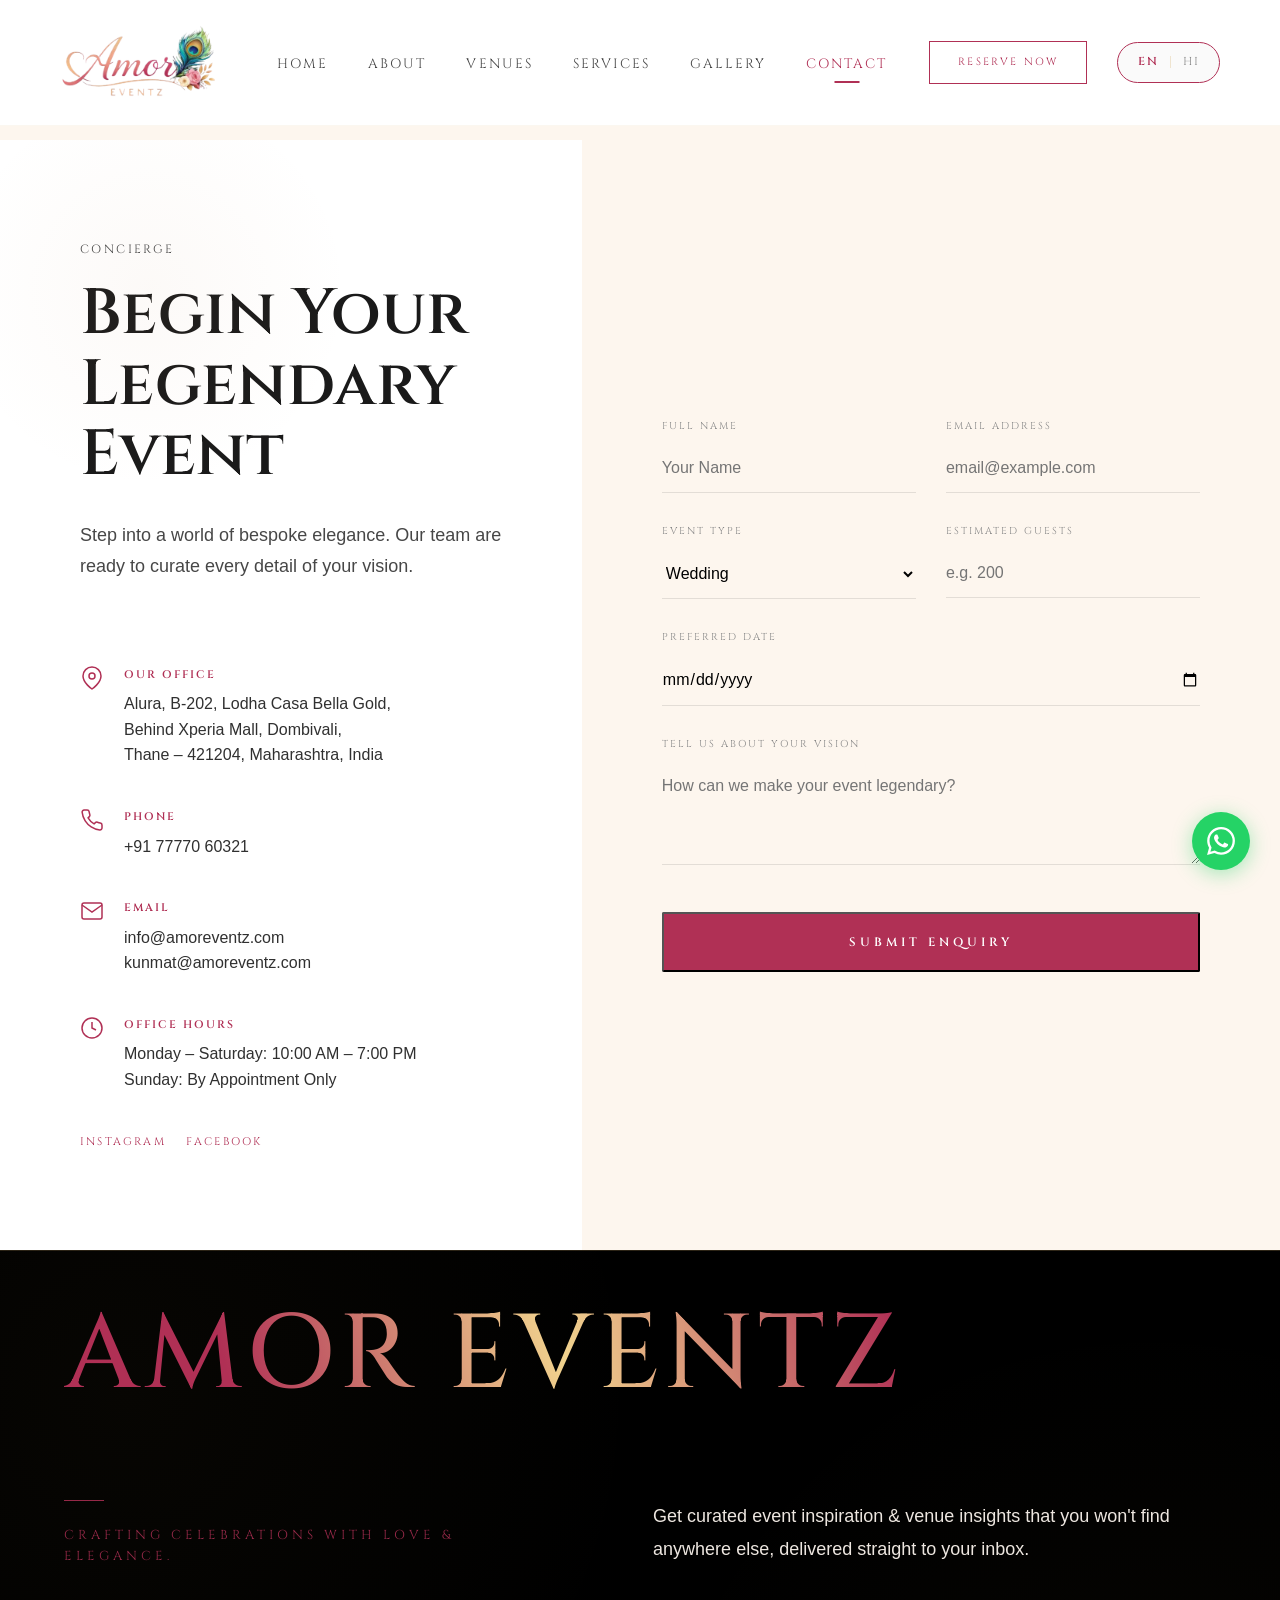
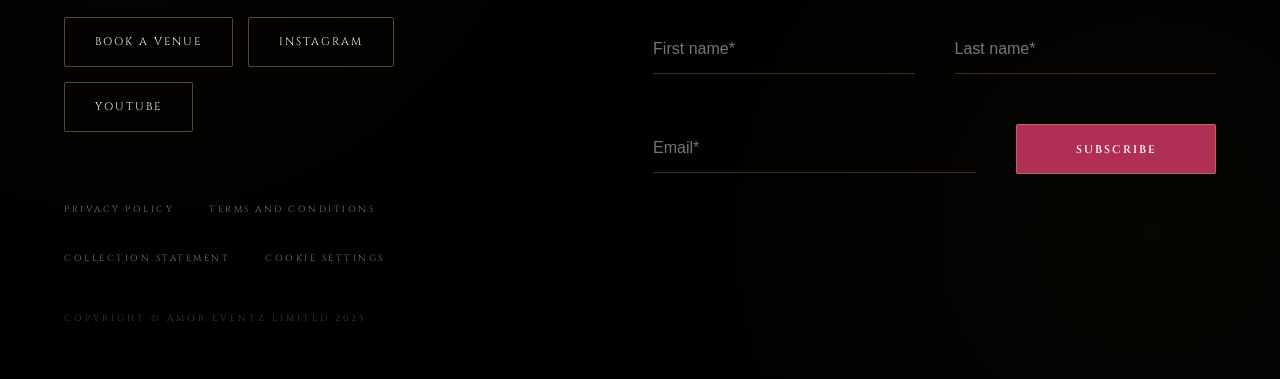
<file: contact.html>
<!DOCTYPE html>
<html lang="en">

<head>
    <link rel="icon" type="image/png" href="assets/logo.png">
    <meta charset="UTF-8">
    <meta name="viewport" content="width=device-width, initial-scale=1.0">
    <title>Enquire Now | Amor Eventz Concierge</title>

    <!-- Fonts Overhaul -->
    <link href="https://fonts.googleapis.com/css2?family=Cinzel:wght@400;500;600;700&display=swap" rel="stylesheet">

    <meta name="description"
        content="Contact Amor Eventz for your next grand celebration. Our concierge team is ready to assist you with venue bookings and bespoke event curation.">
    <link rel="stylesheet" href="styles.css">

</head>

<body>

    <!-- NAVBAR -->
    <nav class="navbar scrolled">
        <div class="nav-container">
            <div class="logo">
                <a href="/"><img src="assets/logo.png" alt="Amor Eventz"
                        style="height: 75px; width: auto;"></a>
            </div>
            <div class="nav-right-group">
                <div class="nav-actions">
                    <a href="contact" class="nav-btn" data-i18n="nav-reserve">RESERVE NOW</a>
                </div>
                <div class="lang-switcher">
                    <span class="lang-btn active" data-lang="en">EN</span>
                    <span class="lang-divider"></span>
                    <span class="lang-btn" data-lang="hi">HI</span>
                </div>
                <div class="menu-toggle" id="mobile-menu">
                    <span class="bar"></span>
                    <span class="bar"></span>
                    <span class="bar"></span>
                </div>
            </div>
            <div class="nav-menu">
                <ul class="nav-links">
                    <li><a href="/" data-i18n="nav-home">HOME</a></li>
                    <li><a href="about" data-i18n="nav-about">ABOUT</a></li>
                    <li><a href="venues" data-i18n="nav-venues">VENUES</a></li>
                    <li><a href="services" data-i18n="nav-services">SERVICES</a></li>
                    <li><a href="gallery" data-i18n="nav-gallery">GALLERY</a></li>
                    <li><a href="contact" class="active" data-i18n="nav-contact">CONTACT</a></li>
                </ul>
            </div>
        </div>
    </nav>

    <!-- CONTACT HERO/LAYOUT -->
    <main class="contact-layout section-light">
        <!-- INFO PANEL -->
        <div class="contact-info-panel">
            <p class="txt-ui txt-gold" style="margin-bottom:20px;" data-i18n="contact-subtitle">CONCIERGE</p>
            <h1 class="txt-hero" style="font-size:64px; line-height:1.1; margin-bottom:30px;" data-i18n="contact-title">
                Begin Your<br>Legendary Event</h1>
            <p class="txt-body" style="font-size:18px; opacity:0.8; line-height:1.7;" data-i18n="contact-desc">Step into
                a world of bespoke
                elegance. Our team are ready to curate every detail of your vision.</p>

            <div class="contact-details">
                <!-- OFFICE -->
                <div class="detail-row">
                    <svg width="24" height="24" viewBox="0 0 24 24" fill="none" stroke="currentColor"
                        stroke-width="1.5">
                        <path d="M21 10c0 7-9 13-9 13s-9-6-9-13a9 9 0 0 1 18 0z"></path>
                        <circle cx="12" cy="10" r="3"></circle>
                    </svg>
                    <div>
                        <h4 data-i18n="contact-addr-h">OUR OFFICE</h4>
                        <p data-i18n="contact-addr-v">Alura, B-202, Lodha Casa Bella Gold,<br>Behind Xperia Mall,
                            Dombivali,<br>Thane – 421204, Maharashtra, India</p>
                    </div>
                </div>
                <!-- PHONE -->
                <div class="detail-row">
                    <svg width="24" height="24" viewBox="0 0 24 24" fill="none" stroke="currentColor"
                        stroke-width="1.5">
                        <path
                            d="M22 16.92v3a2 2 0 0 1-2.18 2 19.79 19.79 0 0 1-8.63-3.07 19.5 19.5 0 0 1-6-6 19.79 19.79 0 0 1-3.07-8.67A2 2 0 0 1 4.11 2h3a2 2 0 0 1 2 1.72 12.84 12.84 0 0 0 .7 2.81 2 2 0 0 1-.45 2.11L8.09 9.91a16 16 0 0 0 6 6l1.27-1.27a2 2 0 0 1 2.11-.45 12.84 12.84 0 0 0 2.81.7A2 2 0 0 1 22 16.92z">
                        </path>
                    </svg>
                    <div>
                        <h4 data-i18n="contact-phone-h">PHONE</h4>
                        <p data-i18n="contact-phone-v">+91 77770 60321</p>
                    </div>
                </div>
                <!-- EMAIL -->
                <div class="detail-row">
                    <svg width="24" height="24" viewBox="0 0 24 24" fill="none" stroke="currentColor"
                        stroke-width="1.5">
                        <path d="M4 4h16c1.1 0 2 .9 2 2v12c0 1.1-.9 2-2 2H4c-1.1 0-2-.9-2-2V6c0-1.1.9-2 2-2z"></path>
                        <polyline points="22,6 12,13 2,6"></polyline>
                    </svg>
                    <div>
                        <h4 data-i18n="contact-email-h">EMAIL</h4>
                        <p data-i18n="contact-email-v">info@amoreventz.com<br>kunmat@amoreventz.com</p>
                    </div>
                </div>
                <!-- OFFICE HOURS -->
                <div class="detail-row">
                    <svg width="24" height="24" viewBox="0 0 24 24" fill="none" stroke="currentColor"
                        stroke-width="1.5">
                        <circle cx="12" cy="12" r="10"></circle>
                        <polyline points="12 6 12 12 16 14"></polyline>
                    </svg>
                    <div>
                        <h4 data-i18n="contact-hours-h">OFFICE HOURS</h4>
                        <p data-i18n="contact-hours-v">Monday – Saturday: 10:00 AM – 7:00 PM<br>Sunday: By Appointment
                            Only</p>
                    </div>
                </div>
            </div>

            <div style="margin-top:auto; display:flex; gap:20px;">
                <a href="https://www.instagram.com/amor.eventz/?utm_source=ig_web_button_share_sheet" target="_blank" class="txt-ui txt-gold"
                    style="font-size:11px;">INSTAGRAM</a>
                <a href="https://facebook.com/amoreventz" target="_blank" class="txt-ui txt-gold"
                    style="font-size:11px;">FACEBOOK</a>
            </div>
        </div>

        <!-- FORM PANEL -->
        <div class="contact-form-panel reveal delay-1">
            <form id="contactForm" action="https://formsubmit.co/kunmat@amoreventz.com" method="POST">
                <input type="hidden" name="_captcha" value="false">
                <input type="hidden" name="_subject" value="New Event Enquiry - Amor Eventz">
                <div class="g-2" style="gap:30px;">
                    <div class="form-group">
                        <label data-i18n="contact-form-name">FULL NAME</label>
                        <input type="text" name="name" placeholder="Your Name" data-i18n-placeholder="contact-ph-name" required>
                    </div>
                    <div class="form-group">
                        <label data-i18n="contact-form-email">EMAIL ADDRESS</label>
                        <input type="email" name="email" placeholder="email@example.com" required>
                    </div>
                </div>

                <div class="g-2" style="gap:30px;">
                    <div class="form-group">
                        <label data-i18n="contact-form-type">EVENT TYPE</label>
                        <select name="event_type">
                            <option data-i18n="contact-op-wedding">Wedding</option>
                            <option data-i18n="contact-op-gala">Corporate Gala</option>
                            <option data-i18n="contact-op-soiree">Private Soiree</option>
                            <option data-i18n="contact-op-other">Other Celebration</option>
                        </select>
                    </div>
                    <div class="form-group">
                        <label data-i18n="contact-form-guests">ESTIMATED GUESTS</label>
                        <input type="number" name="guests" placeholder="e.g. 200">
                    </div>
                </div>

                <div class="form-group">
                    <label data-i18n="contact-form-date">PREFERRED DATE</label>
                    <input type="date" name="date">
                </div>

                <div class="form-group">
                    <label data-i18n="contact-form-vision">TELL US ABOUT YOUR VISION</label>
                    <textarea name="vision" rows="4" placeholder="How can we make your event legendary?"
                        data-i18n-placeholder="contact-ph-vision"></textarea>
                </div>

                <div style="margin-top:40px;">
                    <button type="submit" class="btn btn-primary"
                        style="width:100%; padding:20px; font-size:12px; letter-spacing:4px;"
                        data-i18n="contact-form-submit">SUBMIT ENQUIRY</button>
                </div>
            </form>
        </div>
    </main>

    <!-- NARRATIVE FOOTER -->
    <footer class="protocol-footer">
        <div class="footer-massive-text">
            <span>Amor Eventz</span>
        </div>
        <div class="footer-layout">
            <div class="footer-left-col">
                <p class="footer-tagline" data-i18n="footer-tagline">CRAFTING CELEBRATIONS WITH LOVE & ELEGANCE.</p>
                <div class="footer-pill-links">
                    <a href="contact" class="pill-btn" data-i18n="footer-book">BOOK A VENUE</a>
                    <a href="https://www.instagram.com/amor.eventz/?utm_source=ig_web_button_share_sheet" target="_blank" class="pill-btn"
                        data-i18n="footer-instagram">INSTAGRAM</a>
                    <a href="https://youtube.com/@amoreventz" target="_blank" class="pill-btn"
                        data-i18n="footer-youtube">YOUTUBE</a>
                </div>
                <div class="footer-legal-links">
                    <a href="#" data-i18n="footer-privacy">PRIVACY POLICY</a>
                    <a href="#" data-i18n="footer-terms">TERMS AND CONDITIONS</a>
                    <a href="#" data-i18n="footer-collection">COLLECTION STATEMENT</a>
                    <a href="#" data-i18n="footer-cookies">COOKIE SETTINGS</a>
                </div>
                <p class="footer-copyright" data-i18n="footer-copyright">COPYRIGHT © AMOR EVENTZ LIMITED 2025</p>
            </div>

            <div class="footer-right-col">
                <p class="newsletter-text" data-i18n="footer-news-text">Get curated event inspiration & venue insights
                    that you won't find anywhere
                    else, delivered straight to your inbox.</p>
                <form class="newsletter-form" action="https://formsubmit.co/kunmat@amoreventz.com" method="POST">
                    <input type="hidden" name="_captcha" value="false">
                    <input type="hidden" name="_subject" value="New Newsletter Subscription">
                    <div class="form-row">
                        <div class="form-group-footer">
                            <input type="text" name="first_name" placeholder="First name*" data-i18n-placeholder="footer-first-name"
                                required>
                        </div>
                        <div class="form-group-footer">
                            <input type="text" name="last_name" placeholder="Last name*" data-i18n-placeholder="footer-last-name"
                                required>
                        </div>
                    </div>
                    <div class="form-row form-row-bottom">
                        <div class="form-group-footer email-group">
                            <input type="email" name="email" placeholder="Email*" data-i18n-placeholder="footer-email-field"
                                required>
                        </div>
                        <button type="submit" class="pill-btn submit-btn"
                            data-i18n="footer-subscribe">SUBSCRIBE</button>
                    </div>
                </form>
            </div>
        </div>
    </footer>

    <!-- Floating WhatsApp Button -->
    <a href="https://wa.me/917777060321" target="_blank" class="whatsapp-float" title="Chat with us on WhatsApp">
        <svg xmlns="http://www.w3.org/2000/svg" width="28" height="28" viewBox="0 0 24 24" fill="white">
            <path
                d="M17.472 14.382c-.297-.149-1.758-.867-2.03-.967-.273-.099-.471-.148-.67.15-.197.297-.767.966-.94 1.164-.173.199-.347.223-.644.075-.297-.15-1.255-.463-2.39-1.475-.883-.788-1.48-1.761-1.653-2.059-.173-.297-.018-.458.13-.606.134-.133.298-.347.446-.52.149-.174.198-.298.298-.497.099-.198.05-.371-.025-.52-.075-.149-.669-1.612-.916-2.207-.242-.579-.487-.5-.669-.51-.173-.008-.371-.01-.57-.01-.198 0-.52.074-.792.372-.272.297-1.04 1.016-1.04 2.479 0 1.462 1.065 2.875 1.213 3.074.149.198 2.096 3.2 5.077 4.487.709.306 1.262.489 1.694.625.712.227 1.36.195 1.871.118.571-.085 1.758-.719 2.006-1.413.248-.694.248-1.289.173-1.413-.074-.124-.272-.198-.57-.347m-5.421 7.403h-.004a9.87 9.87 0 01-5.031-1.378l-.361-.214-3.741.982.998-3.648-.235-.374a9.86 9.86 0 01-1.51-5.26c.001-5.45 4.436-9.884 9.888-9.884 2.64 0 5.122 1.03 6.988 2.898a9.825 9.825 0 012.893 6.994c-.003 5.45-4.437 9.884-9.885 9.884m8.413-18.297A11.815 11.815 0 0012.05 0C5.495 0 .16 5.335.157 11.892c0 2.096.547 4.142 1.588 5.945L.057 24l6.305-1.654a11.882 11.882 0 005.683 1.448h.005c6.554 0 11.89-5.335 11.893-11.893a11.821 11.821 0 00-3.48-8.413z" />
        </svg>
    </a>

    <script src="translations.js"></script>
    <script src="script.js"></script>
</body>

</html>
</file>
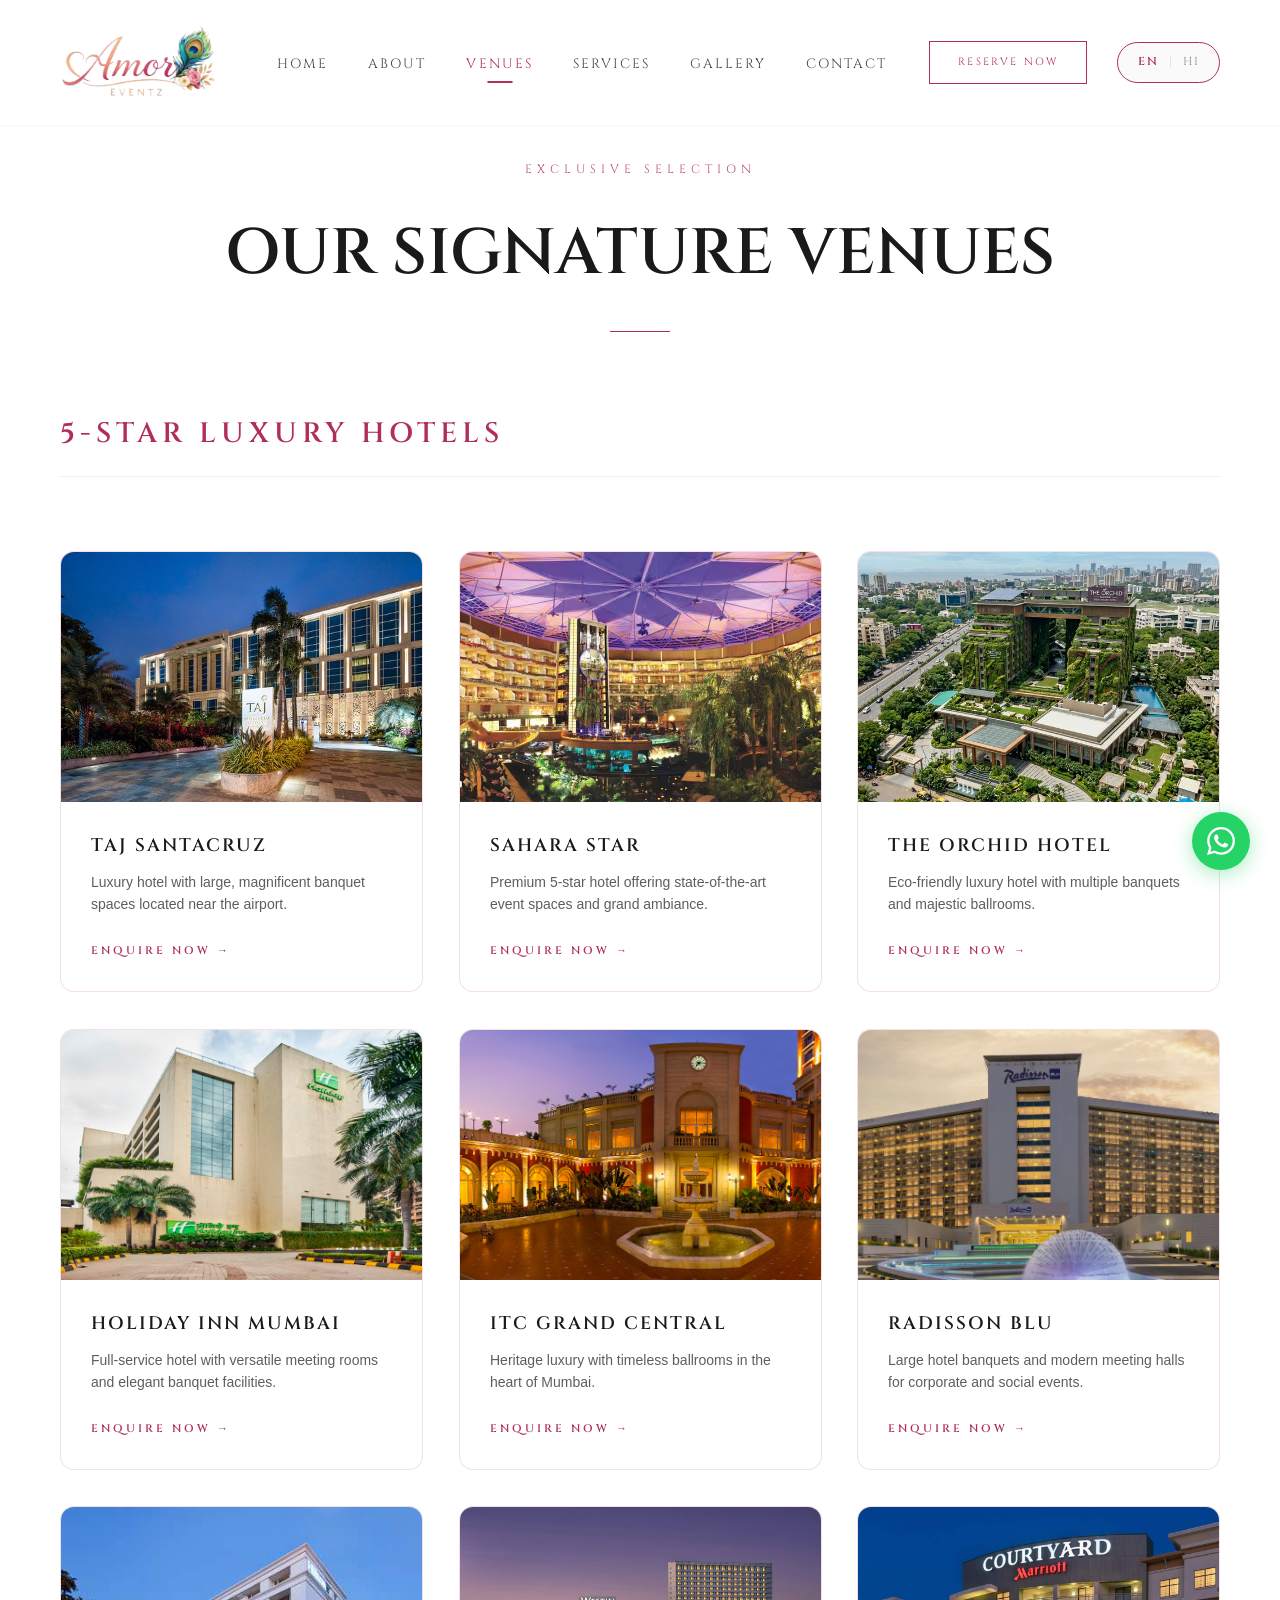
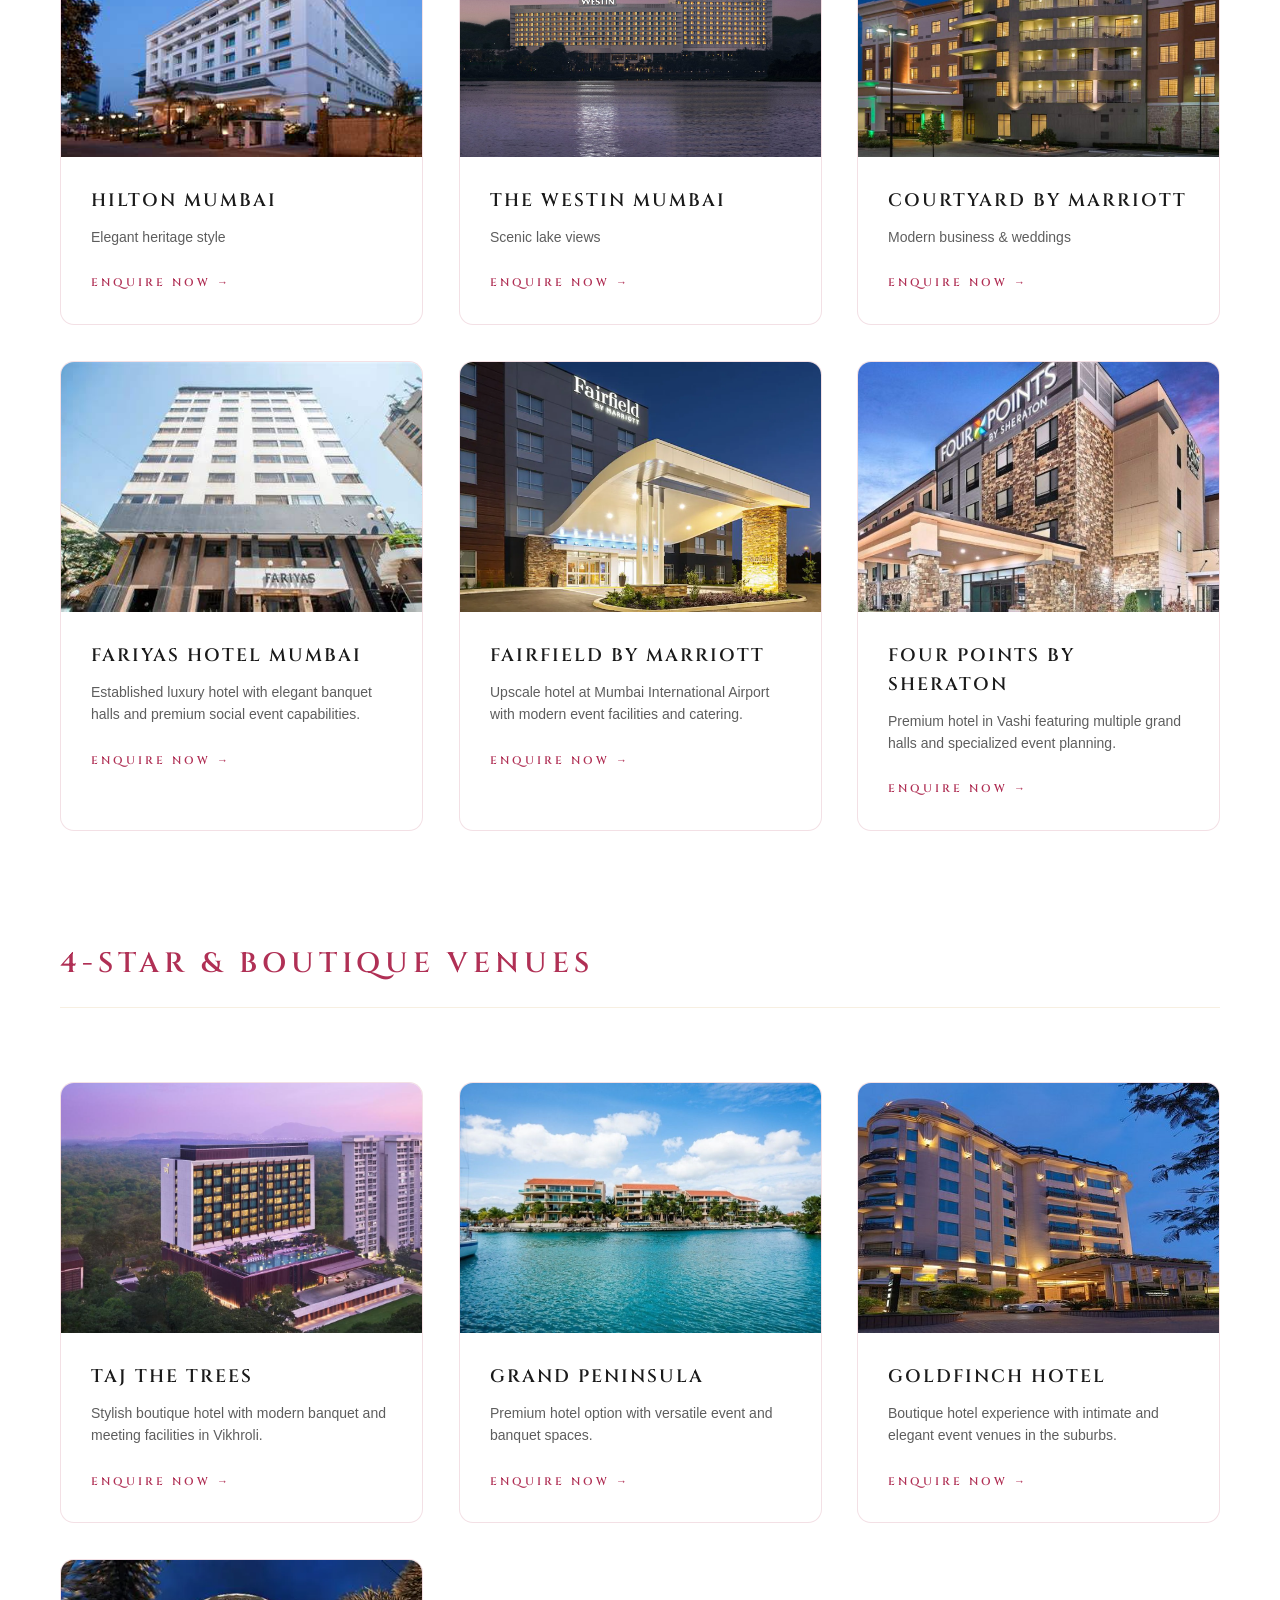
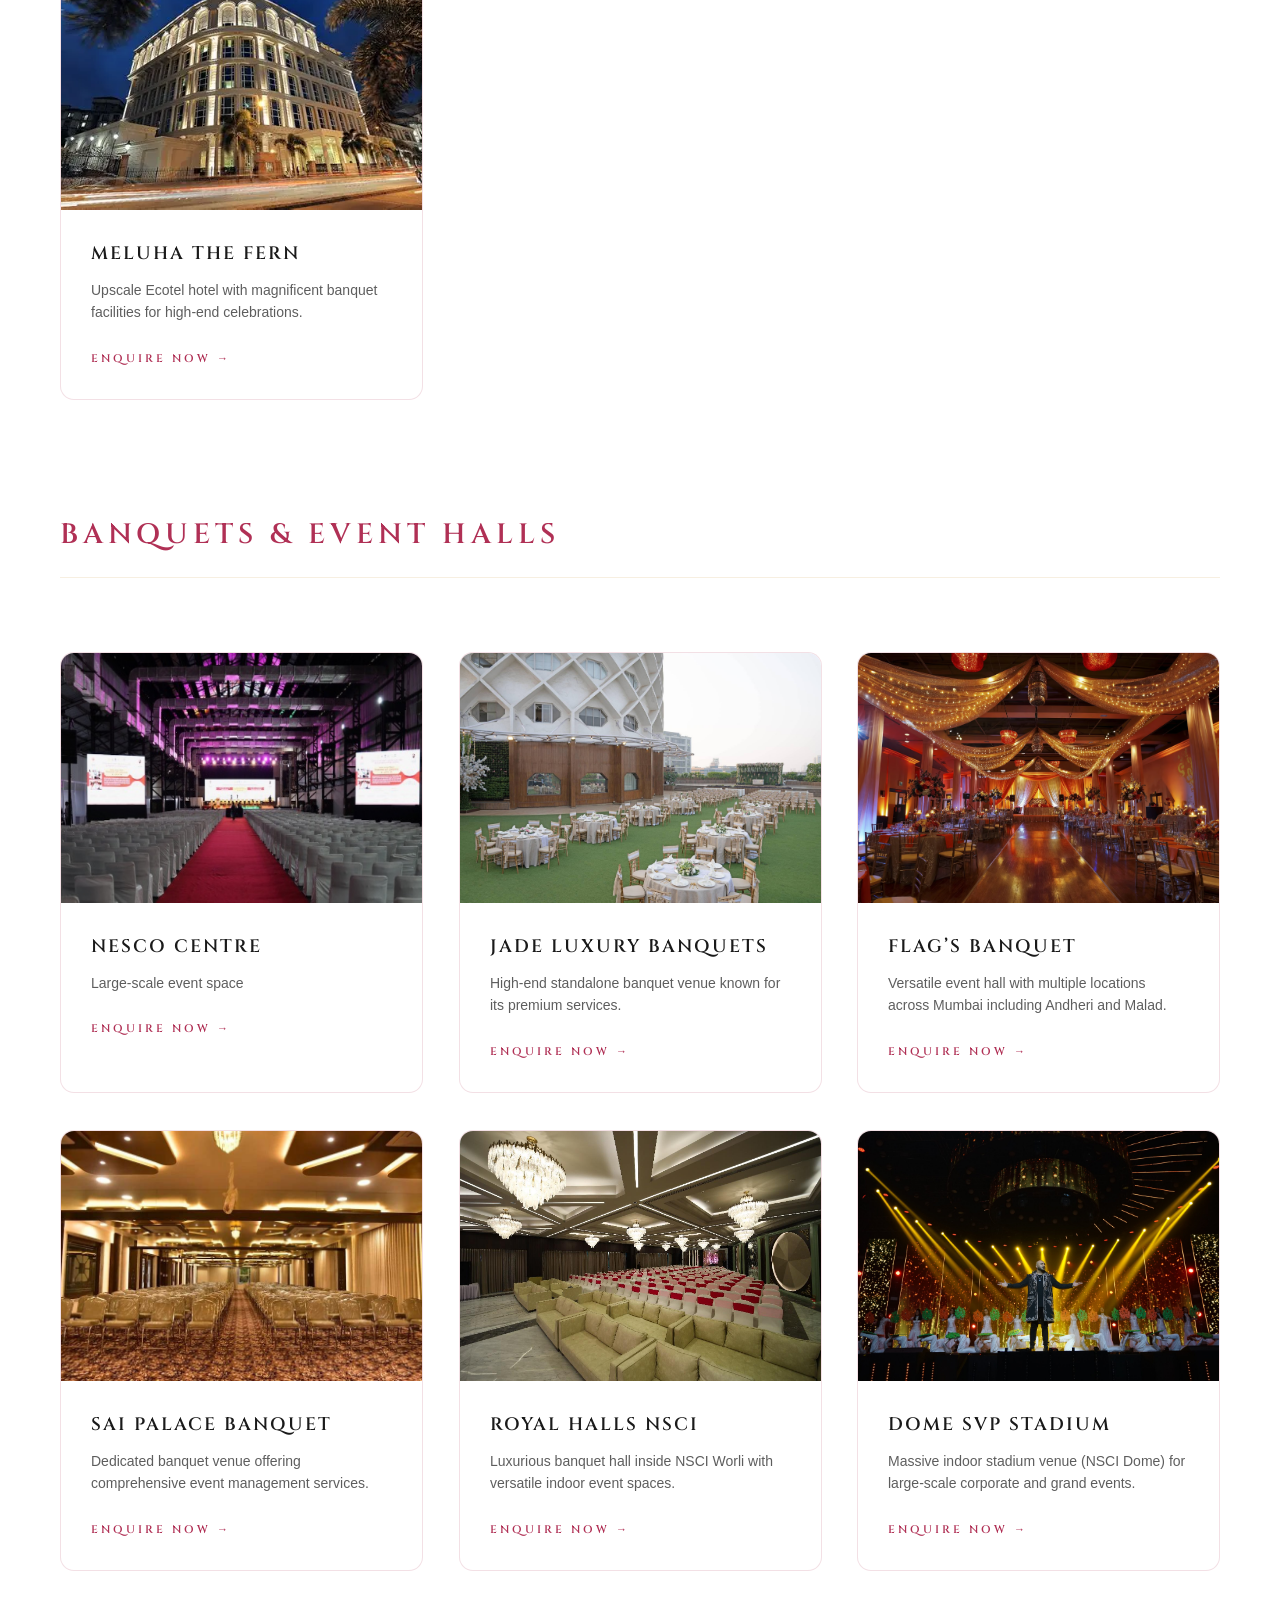
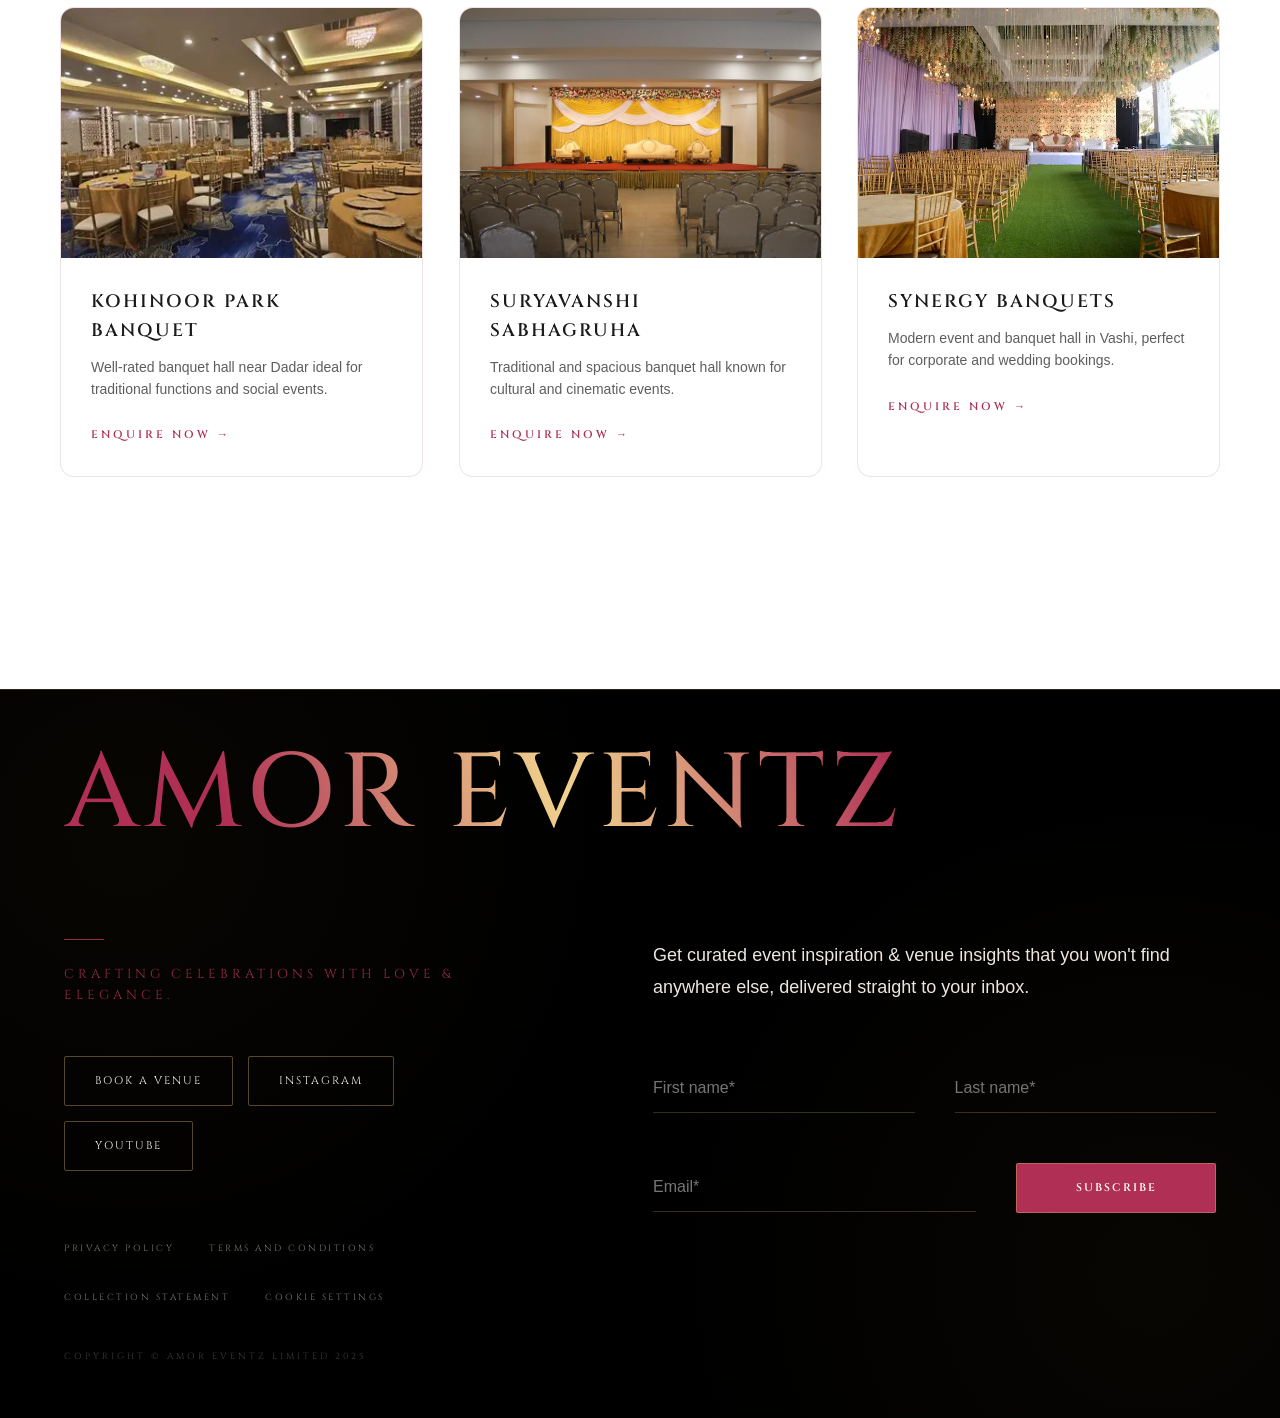
<file: venues.html>
<!DOCTYPE html>
<html lang="en">

<head>
    <link rel="icon" type="image/png" href="assets/logo.png">
    <meta charset="UTF-8">
    <meta name="viewport" content="width=device-width, initial-scale=1.0">
    <title>Our Luxury Venues | Amor Eventz</title>

    <!-- Fonts Overhaul -->
    <link href="https://fonts.googleapis.com/css2?family=Cinzel:wght@400;500;600;700&display=swap" rel="stylesheet">

    <meta name="description"
        content="Explore our three signature venues: The Grand Ballroom, Peacock Terrace, and Ivory Lounge. Spaces designed for royal weddings and premium corporate events.">
    <link rel="stylesheet" href="styles.css">

</head>

<body>

    <!-- NAVBAR -->
    <nav class="navbar scrolled">
        <div class="nav-container">
            <div class="logo">
                <a href="/"><img src="assets/logo.png" alt="Amor Eventz"
                        style="height: 75px; width: auto;"></a>
            </div>
            <div class="nav-right-group">
                <div class="nav-actions">
                    <a href="contact" class="nav-btn" data-i18n="nav-reserve">RESERVE NOW</a>
                </div>
                <div class="lang-switcher">
                    <span class="lang-btn active" data-lang="en">EN</span>
                    <span class="lang-divider"></span>
                    <span class="lang-btn" data-lang="hi">HI</span>
                </div>
                <div class="menu-toggle" id="mobile-menu">
                    <span class="bar"></span>
                    <span class="bar"></span>
                    <span class="bar"></span>
                </div>
            </div>
            <div class="nav-menu">
                <ul class="nav-links">
                    <li><a href="/" data-i18n="nav-home">HOME</a></li>
                    <li><a href="about" data-i18n="nav-about">ABOUT</a></li>
                    <li><a href="venues" class="active" data-i18n="nav-venues">VENUES</a></li>
                    <li><a href="services" data-i18n="nav-services">SERVICES</a></li>
                    <li><a href="gallery" data-i18n="nav-gallery">GALLERY</a></li>
                    <li><a href="contact" data-i18n="nav-contact">CONTACT</a></li>
                </ul>
            </div>
        </div>
    </nav>

    <!-- VENUE CATALOG -->
    <section class="venues-catalog">
        <div class="container">
            <div class="text-center" style="margin-bottom: 80px;">
                <p class="txt-ui txt-gold" style="letter-spacing: 5px;" data-i18n="venue-catalog-subtitle">EXCLUSIVE
                    SELECTION</p>
                <h1 class="txt-hero" style="font-size: 64px; text-transform: uppercase;"
                    data-i18n="venue-catalog-title">Our Signature Venues</h1>
                <div class="divider-center" style="margin: 25px auto; width: 60px;"></div>
            </div>

            <!-- CATEGORY 1: 5-STAR HOTELS -->
            <div class="category-header">
                <h2 data-i18n="venue-cat-1">5-Star luxury Hotels</h2>
            </div>
            <div class="venue-grid-new">
                <!-- Taj Santacruz -->
                <div class="venue-card-new">
                    <div class="venue-card-img"><img src="assets/images/taj-santacruz.jpg" alt="Taj Santacruz"></div>
                    <div class="venue-card-content">
                        <h3 data-i18n="venue-taj-title">Taj Santacruz</h3>
                        <p data-i18n="venue-taj-desc-long">Luxury hotel with large, magnificent banquet spaces located
                            near the airport.</p>
                        <a href="contact" class="venue-link-new" data-i18n="venue-enquire">ENQUIRE NOW →</a>
                    </div>
                </div>
                <!-- Sahara Star -->
                <div class="venue-card-new">
                    <div class="venue-card-img"><img src="assets/images/sahara star.avif" alt="Sahara Star"></div>
                    <div class="venue-card-content">
                        <h3 data-i18n="venue-sahara-title">Sahara Star</h3>
                        <p data-i18n="venue-sahara-desc-long">Premium 5-star hotel offering state-of-the-art event
                            spaces and grand ambiance.</p>
                        <a href="contact" class="venue-link-new" data-i18n="venue-enquire">ENQUIRE NOW →</a>
                    </div>
                </div>
                <!-- The Orchid -->
                <div class="venue-card-new">
                    <div class="venue-card-img"><img src="assets/hotel_orchid.png" alt="The Orchid Hotel"></div>
                    <div class="venue-card-content">
                        <h3 data-i18n="venue-orchid-title">The Orchid</h3>
                        <p data-i18n="venue-orchid-desc-long">Eco-friendly luxury hotel with multiple banquets and
                            majestic ballrooms.</p>
                        <a href="contact" class="venue-link-new" data-i18n="venue-enquire">ENQUIRE NOW →</a>
                    </div>
                </div>
                <!-- Holiday Inn -->
                <div class="venue-card-new">
                    <div class="venue-card-img"><img
                            src="assets/images/holiday in.jpg"
                            alt="Holiday Inn"></div>
                    <div class="venue-card-content">
                        <h3 data-i18n="venue-holiday-inn-title">Holiday Inn Mumbai</h3>
                        <p data-i18n="venue-holiday-inn-desc">Full-service hotel with versatile meeting rooms and
                            elegant banquet facilities.</p>
                        <a href="contact" class="venue-link-new" data-i18n="venue-enquire">ENQUIRE NOW →</a>
                    </div>
                </div>
                <!-- ITC Grand Central -->
                <div class="venue-card-new">
                    <div class="venue-card-img"><img src="assets/images/itc-grand-central-a-luxury-collection-hotel-mumbai-millsquare.jpg" alt="ITC Grand Central"></div>
                    <div class="venue-card-content">
                        <h3 data-i18n="venue-itc-title">ITC Grand Central</h3>
                        <p data-i18n="venue-itc-desc-long">Heritage luxury with timeless ballrooms in the heart of
                            Mumbai.</p>
                        <a href="contact" class="venue-link-new" data-i18n="venue-enquire">ENQUIRE NOW →</a>
                    </div>
                </div>
                <!-- Radisson Blu -->
                <div class="venue-card-new">
                    <div class="venue-card-img"><img src="assets/images/radisson blu.avif" alt="Radisson Blu"></div>
                    <div class="venue-card-content">
                        <h3 data-i18n="venue-radisson-title">Radisson Blu</h3>
                        <p data-i18n="venue-radisson-desc-long">Large hotel banquets and modern meeting halls for
                            corporate and social events.</p>
                        <a href="contact" class="venue-link-new" data-i18n="venue-enquire">ENQUIRE NOW →</a>
                    </div>
                </div>
                <!-- Hilton -->
                <div class="venue-card-new">
                    <div class="venue-card-img"><img src="assets/images/11040_0_hiltonmumbaiinternationalairporthotel_fsa-g.jpg" alt="Hilton Mumbai"></div>
                    <div class="venue-card-content">
                        <h3 data-i18n="venue-hilton-title">Hilton Mumbai</h3>
                        <p data-i18n="venue-hilton-desc">Elegant heritage style</p>
                        <a href="contact" class="venue-link-new" data-i18n="venue-enquire">ENQUIRE NOW →</a>
                    </div>
                </div>
                <!-- Westin Powai -->
                <div class="venue-card-new">
                    <div class="venue-card-img"><img src="assets/images/wistin.jpg" alt="The Westin Mumbai"></div>
                    <div class="venue-card-content">
                        <h3 data-i18n="venue-westin-title">The Westin Mumbai</h3>
                        <p data-i18n="venue-westin-desc">Scenic lake views</p>
                        <a href="contact" class="venue-link-new" data-i18n="venue-enquire">ENQUIRE NOW →</a>
                    </div>
                </div>
                <!-- Marriott Courtyard -->
                <div class="venue-card-new">
                    <div class="venue-card-img"><img src="assets/images/courtyard marriot.jpg" alt="Courtyard by Marriott"></div>
                    <div class="venue-card-content">
                        <h3 data-i18n="venue-marriott-title">Courtyard by Marriott</h3>
                        <p data-i18n="venue-marriott-desc">Modern business & weddings</p>
                        <a href="contact" class="venue-link-new" data-i18n="venue-enquire">ENQUIRE NOW →</a>
                    </div>
                </div>
                <!-- Fariyas Hotel -->
                <div class="venue-card-new">
                    <div class="venue-card-img"><img
                            src="assets/images/fariyas hotel.jpeg"
                            alt="Fariyas Hotel"></div>
                    <div class="venue-card-content">
                        <h3 data-i18n="venue-fariyas-title">Fariyas Hotel Mumbai</h3>
                        <p data-i18n="venue-fariyas-desc">Established luxury hotel with elegant banquet halls and premium social event capabilities.
                        </p>
                        <a href="contact" class="venue-link-new" data-i18n="venue-enquire">ENQUIRE NOW →</a>
                    </div>
                </div>
                <!-- Fairfield by Marriott -->
                <div class="venue-card-new">
                    <div class="venue-card-img"><img
                            src="assets/images/fairfield-main.webp"
                            alt="Fairfield by Marriott"></div>
                    <div class="venue-card-content">
                        <h3 data-i18n="venue-fairfield-title">Fairfield by Marriott</h3>
                        <p data-i18n="venue-fairfield-desc">Upscale hotel at Mumbai International Airport with modern event facilities and catering.</p>
                        <a href="contact" class="venue-link-new" data-i18n="venue-enquire">ENQUIRE NOW →</a>
                    </div>
                </div>
                <!-- Four Points by Sheraton -->
                <div class="venue-card-new">
                    <div class="venue-card-img"><img
                            src="assets/images/Four-points-By-Sheraton-KIgali.jpg"
                            alt="Four Points by Sheraton"></div>
                    <div class="venue-card-content">
                        <h3 data-i18n="venue-four-points-title">Four Points by Sheraton</h3>
                        <p data-i18n="venue-four-points-desc">Premium hotel in Vashi featuring multiple grand halls and specialized event planning.</p>
                        <a href="contact" class="venue-link-new" data-i18n="venue-enquire">ENQUIRE NOW →</a>
                    </div>
                </div>
            </div>

            <!-- CATEGORY 2: 4-STAR & BOUTIQUE -->
            <div class="category-header">
                <h2 data-i18n="venue-cat-2">4-Star & Boutique Venues</h2>
            </div>
            <div class="venue-grid-new">
                <!-- Taj The Trees -->
                <div class="venue-card-new">
                    <div class="venue-card-img"><img
                            src="assets/images/taj the trees.jpg"
                            alt="Taj The Trees"></div>
                    <div class="venue-card-content">
                        <h3 data-i18n="venue-taj-trees-title">Taj The Trees</h3>
                        <p data-i18n="venue-taj-trees-desc">Stylish boutique hotel with modern banquet and meeting facilities in Vikhroli.</p>
                        <a href="contact" class="venue-link-new" data-i18n="venue-enquire">ENQUIRE NOW →</a>
                    </div>
                </div>
                <!-- Grand Peninsula -->
                <div class="venue-card-new">
                    <div class="venue-card-img"><img
                            src="assets/images/Grand-Peninsula-Puerto-Aventuras-2.jpeg"
                            alt="Grand Peninsula"></div>
                    <div class="venue-card-content">
                        <h3 data-i18n="venue-grand-pen-title">Grand Peninsula</h3>
                        <p data-i18n="venue-grand-pen-desc">Premium hotel option with versatile event and banquet spaces.</p>
                        <a href="contact" class="venue-link-new" data-i18n="venue-enquire">ENQUIRE NOW →</a>
                    </div>
                </div>
                <!-- Goldfinch -->
                <div class="venue-card-new">
                    <div class="venue-card-img"><img
                            src="assets/images/goldfinch-hotel-bangalore.jpg"
                            alt="Goldfinch Hotel"></div>
                    <div class="venue-card-content">
                        <h3 data-i18n="venue-goldfinch-title">Goldfinch Hotel</h3>
                        <p data-i18n="venue-goldfinch-desc">Boutique hotel experience with intimate and elegant event venues in the suburbs.</p>
                        <a href="contact" class="venue-link-new" data-i18n="venue-enquire">ENQUIRE NOW →</a>
                    </div>
                </div>
                <!-- Meluha The Fern -->
                <div class="venue-card-new">
                    <div class="venue-card-img"><img
                            src="assets/images/hotel meluha.webp"
                            alt="Meluha The Fern"></div>
                    <div class="venue-card-content">
                        <h3 data-i18n="venue-meluha-title">Meluha The Fern</h3>
                        <p data-i18n="venue-meluha-desc">Upscale Ecotel hotel with magnificent banquet facilities for high-end celebrations.</p>
                        <a href="contact" class="venue-link-new" data-i18n="venue-enquire">ENQUIRE NOW →</a>
                    </div>
                </div>
            </div>

            <!-- CATEGORY 3: STANDALONE BANQUETS -->
            <div class="category-header">
                <h2 data-i18n="venue-cat-3">Banquets & Event Halls</h2>
            </div>
            <div class="venue-grid-new">
                <!-- NESCO -->
                <div class="venue-card-new">
                    <div class="venue-card-img"><img src="assets/images/nesco.png" alt="NESCO Centre"></div>
                    <div class="venue-card-content">
                        <h3 data-i18n="venue-nesco-title">NESCO Centre</h3>
                        <p data-i18n="venue-nesco-desc">Large-scale event space</p>
                        <a href="contact" class="venue-link-new" data-i18n="venue-enquire">ENQUIRE NOW →</a>
                    </div>
                </div>

                <!-- Jade Luxury -->
                <div class="venue-card-new">
                    <div class="venue-card-img"><img
                            src="assets/images/jade-sky-min_15_385056-170971575247157.jpeg"
                            alt="Jade Luxury Banquets"></div>
                    <div class="venue-card-content">
                        <h3 data-i18n="venue-jade-title">Jade Luxury Banquets</h3>
                        <p data-i18n="venue-jade-desc">High-end standalone banquet venue known for its premium services.</p>
                        <a href="contact" class="venue-link-new" data-i18n="venue-enquire">ENQUIRE NOW →</a>
                    </div>
                </div>
                <!-- Flags Banquet -->
                <div class="venue-card-new">
                    <div class="venue-card-img"><img
                            src="assets/images/flags banquest.avif"
                            alt="Flag’s Banquet"></div>
                    <div class="venue-card-content">
                        <h3 data-i18n="venue-flags-title">Flag’s Banquet</h3>
                        <p data-i18n="venue-flags-desc">Versatile event hall with multiple locations across Mumbai including Andheri and Malad.</p>
                        <a href="contact" class="venue-link-new" data-i18n="venue-enquire">ENQUIRE NOW →</a>
                    </div>
                </div>

                <!-- Sai Palace -->
                <div class="venue-card-new">
                    <div class="venue-card-img"><img
                            src="assets/images/venues-sai-palace-restaurant-and-banquet-hall-banquethall-2_15_437278-168724458337049.jpeg"
                            alt="Sai Palace"></div>
                    <div class="venue-card-content">
                        <h3 data-i18n="venue-sai-title">Sai Palace Banquet</h3>
                        <p data-i18n="venue-sai-desc">Dedicated banquet venue offering comprehensive event management services.</p>
                        <a href="contact" class="venue-link-new" data-i18n="venue-enquire">ENQUIRE NOW →</a>
                    </div>
                </div>
                <!-- Royal Halls NSCI -->
                <div class="venue-card-new">
                    <div class="venue-card-img"><img
                            src="assets/images/nsci hall.jpg"
                            alt="Royal Halls NSCI"></div>
                    <div class="venue-card-content">
                        <h3 data-i18n="venue-royal-nsci-title">Royal Halls NSCI</h3>
                        <p data-i18n="venue-royal-nsci-desc">Luxurious banquet hall inside NSCI Worli with versatile indoor event spaces.</p>
                        <a href="contact" class="venue-link-new" data-i18n="venue-enquire">ENQUIRE NOW →</a>
                    </div>
                </div>
                <!-- Dome SVP -->
                <div class="venue-card-new">
                    <div class="venue-card-img"><img
                            src="assets/images/dome svp.jpg"
                            alt="Dome SVP Stadium"></div>
                    <div class="venue-card-content">
                        <h3 data-i18n="venue-dome-nsci-title">Dome SVP Stadium</h3>
                        <p data-i18n="venue-dome-nsci-desc">Massive indoor stadium venue (NSCI Dome) for large-scale corporate and grand events.</p>
                        <a href="contact" class="venue-link-new" data-i18n="venue-enquire">ENQUIRE NOW →</a>
                    </div>
                </div>
                <!-- Kohinoor Park -->
                <div class="venue-card-new">
                    <div class="venue-card-img"><img
                            src="assets/images/kohinoor banquets.webp"
                            alt="Kohinoor Park Banquet"></div>
                    <div class="venue-card-content">
                        <h3 data-i18n="venue-kohinoor-title">Kohinoor Park Banquet</h3>
                        <p data-i18n="venue-kohinoor-desc">Well-rated banquet hall near Dadar ideal for traditional functions and social events.</p>
                        <a href="contact" class="venue-link-new" data-i18n="venue-enquire">ENQUIRE NOW →</a>
                    </div>
                </div>
                <!-- Suryavanshi -->
                <div class="venue-card-new">
                    <div class="venue-card-img"><img
                            src="assets/images/suryavanshi-banquet-hall-suryavanshi-banquet-hall-2.jpg"
                            alt="Suryavanshi Sabhagruha"></div>
                    <div class="venue-card-content">
                        <h3 data-i18n="venue-suryavanshi-title">Suryavanshi Sabhagruha</h3>
                        <p data-i18n="venue-suryavanshi-desc">Traditional and spacious banquet hall known for cultural and cinematic events.</p>
                        <a href="contact" class="venue-link-new" data-i18n="venue-enquire">ENQUIRE NOW →</a>
                    </div>
                </div>
                <!-- Synergy -->
                <div class="venue-card-new">
                    <div class="venue-card-img"><img
                            src="assets/images/synergy-banquets-synergy-banquet-7.webp"
                            alt="Synergy Banquets"></div>
                    <div class="venue-card-content">
                        <h3 data-i18n="venue-synergy-title">Synergy Banquets</h3>
                        <p data-i18n="venue-synergy-desc">Modern event and banquet hall in Vashi, perfect for corporate and wedding bookings.</p>
                        <a href="contact" class="venue-link-new" data-i18n="venue-enquire">ENQUIRE NOW →</a>
                    </div>
                </div>
            </div>

        </div>
    </section>

    <!-- NARRATIVE FOOTER -->
    <footer class="protocol-footer">
        <div class="footer-massive-text">
            <span>Amor Eventz</span>
        </div>
        <div class="footer-layout">
            <div class="footer-left-col">
                <p class="footer-tagline" data-i18n="footer-tagline">CRAFTING CELEBRATIONS WITH LOVE & ELEGANCE.</p>
                <div class="footer-pill-links">
                    <a href="contact" class="pill-btn" data-i18n="footer-book">BOOK A VENUE</a>
                    <a href="https://www.instagram.com/amor.eventz/?utm_source=ig_web_button_share_sheet" target="_blank" class="pill-btn"
                        data-i18n="footer-instagram">INSTAGRAM</a>
                    <a href="https://youtube.com/@amoreventz" target="_blank" class="pill-btn"
                        data-i18n="footer-youtube">YOUTUBE</a>
                </div>
                <div class="footer-legal-links">
                    <a href="#" data-i18n="footer-privacy">PRIVACY POLICY</a>
                    <a href="#" data-i18n="footer-terms">TERMS AND CONDITIONS</a>
                    <a href="#" data-i18n="footer-collection">COLLECTION STATEMENT</a>
                    <a href="#" data-i18n="footer-cookies">COOKIE SETTINGS</a>
                </div>
                <p class="footer-copyright" data-i18n="footer-copyright">COPYRIGHT © AMOR EVENTZ LIMITED 2025</p>
            </div>

            <div class="footer-right-col">
                <p class="newsletter-text" data-i18n="footer-news-text">Get curated event inspiration & venue insights
                    that you won't find anywhere else, delivered straight to your inbox.</p>
                <form class="newsletter-form" action="https://formsubmit.co/kunmat@amoreventz.com" method="POST">
                    <input type="hidden" name="_captcha" value="false">
                    <input type="hidden" name="_subject" value="New Newsletter Subscription">
                    <div class="form-row">
                        <div class="form-group-footer">
                            <input type="text" name="first_name" placeholder="First name*" data-i18n-placeholder="footer-first-name"
                                required>
                        </div>
                        <div class="form-group-footer">
                            <input type="text" name="last_name" placeholder="Last name*" data-i18n-placeholder="footer-last-name"
                                required>
                        </div>
                    </div>
                    <div class="form-row form-row-bottom">
                        <div class="form-group-footer email-group">
                            <input type="email" name="email" placeholder="Email*" data-i18n-placeholder="footer-email-field"
                                required>
                        </div>
                        <button type="submit" class="pill-btn submit-btn"
                            data-i18n="footer-subscribe">SUBSCRIBE</button>
                    </div>
                </form>
            </div>
        </div>
    </footer>

    <!-- Floating WhatsApp Button -->
    <a href="https://wa.me/917777060321" target="_blank" class="whatsapp-float" title="Chat with us on WhatsApp">
        <svg xmlns="http://www.w3.org/2000/svg" width="28" height="28" viewBox="0 0 24 24" fill="white">
            <path
                d="M17.472 14.382c-.297-.149-1.758-.867-2.03-.967-.273-.099-.471-.148-.67.15-.197.297-.767.966-.94 1.164-.173.199-.347.223-.644.075-.297-.15-1.255-.463-2.39-1.475-.883-.788-1.48-1.761-1.653-2.059-.173-.297-.018-.458.13-.606.134-.133.298-.347.446-.52.149-.174.198-.298.298-.497.099-.198.05-.371-.025-.52-.075-.149-.669-1.612-.916-2.207-.242-.579-.487-.5-.669-.51-.173-.008-.371-.01-.57-.01-.198 0-.52.074-.792.372-.272.297-1.04 1.016-1.04 2.479 0 1.462 1.065 2.875 1.213 3.074.149.198 2.096 3.2 5.077 4.487.709.306 1.262.489 1.694.625.712.227 1.36.195 1.871.118.571-.085 1.758-.719 2.006-1.413.248-.694.248-1.289.173-1.413-.074-.124-.272-.198-.57-.347m-5.421 7.403h-.004a9.87 9.87 0 01-5.031-1.378l-.361-.214-3.741.982.998-3.648-.235-.374a9.86 9.86 0 01-1.51-5.26c.001-5.45 4.436-9.884 9.888-9.884 2.64 0 5.122 1.03 6.988 2.898a9.825 9.825 0 012.893 6.994c-.003 5.45-4.437 9.884-9.885 9.884m8.413-18.297A11.815 11.815 0 0012.05 0C5.495 0 .16 5.335.157 11.892c0 2.096.547 4.142 1.588 5.945L.057 24l6.305-1.654a11.882 11.882 0 005.683 1.448h.005c6.554 0 11.89-5.335 11.893-11.893a11.821 11.821 0 00-3.48-8.413z" />
        </svg>
    </a>

    <script src="translations.js"></script>
    <script src="script.js"></script>
</body>

</html>
</file>
<file: styles.css>
/* 
    AMOR EVENTZ — Master Stylesheet
    Visual Identity: Deep Burgundy, Rose Gold, Champagne Gold
*/

:root {
    /* Core Brand Palette */
    --clr-primary-bg: #FFFFFF;
    /* White background */
    --clr-accent: #b03055;
    /* Brand Gold */
    --clr-secondary: #b03055;
    /* Brand Gold */
    --clr-soft-blush: #F2C4C4;
    /* Dusty Blush Pink */
    --clr-ivory: #FAF3EC;
    /* Off-White text */
    --clr-charcoal: #1A1A1A;
    /* Deep text on light bg */
    --clr-peacock: #2A7F8A;
    /* Micro-accent teal */
    --clr-light-section: #FDF6EE;
    /* Warm Ivory */

    /* Typography */
    --font-heading: 'Cinzel', serif;
    --font-hero: 'Cinzel', serif;
    --font-body: 'Inter', 'Segoe UI', Roboto, Helvetica, Arial, sans-serif;
    --font-ui: 'Cinzel', serif;
    --font-luxury: 'Cinzel', serif;

    /* Spacing & Layout */
    /* Synchronized with Navbar for perfect symmetry */
    --container-width: 1600px;
    --side-margin: 60px;
    --transition-smooth: all 0.5s cubic-bezier(0.16, 1, 0.3, 1);
    --shadow-soft: 0 10px 40px rgba(0, 0, 0, 0.3);
    --border-gold: 1px solid var(--clr-secondary);
}

/* 1. RESET & BASE */
* {
    margin: 0;
    padding: 0;
    box-sizing: border-box;
}

body {
    background-color: var(--clr-primary-bg);
    color: var(--clr-charcoal);
    font-family: var(--font-body);
    font-size: 16px;
    line-height: 1.6;
    overflow-x: hidden;
    word-wrap: break-word;
    overflow-wrap: break-word;
    -webkit-font-smoothing: antialiased;
}

h1,
h2,
h3,
h4 {
    font-family: var(--font-heading);
    font-weight: 600;
    color: var(--clr-charcoal);
}

.section-dark h1,
.section-dark h2,
.section-dark h3,
.section-dark h4 {
    color: var(--clr-ivory);
}

p {
    font-family: var(--font-body);
    font-weight: 400;
    color: var(--clr-charcoal);
    margin-bottom: 1.5rem;
    opacity: 0.85;
}

a {
    text-decoration: none;
    color: inherit;
    transition: var(--transition-smooth);
}

ul {
    list-style: none;
}

img {
    max-width: 100%;
    display: block;
}

/* 2. UTILITIES */
.container {
    max-width: var(--container-width);
    margin: 0 auto;
    padding: 0 var(--side-margin);
}

.text-center {
    text-align: center;
}

.section-padding {
    padding: 60px 0;
}

.divider-center {
    width: 80px;
    height: 1px;
    background: var(--clr-secondary);
    margin: 32px auto;
}

.ornament-divider {
    text-align: center;
    padding: 24px 0;
    opacity: 0.6;
}

/* 2.1 SECTION PATTERNS */
.section-light {
    background-color: var(--clr-light-section);
    color: var(--clr-charcoal);
}

.section-light h1,
.section-light h2,
.section-light h3,
.section-light h4 {
    color: var(--clr-charcoal);
}

.section-light p {
    color: var(--clr-charcoal);
    opacity: 0.8;
}

.section-dark {
    background-color: #ffffff;
    color: var(--clr-charcoal);
}

.section-dark h1,
.section-dark h2,
.section-dark h3,
.section-dark h4 {
    color: var(--clr-charcoal);
}

.section-dark p {
    color: var(--clr-charcoal);
    opacity: 0.8;
}

/* 2.3 GRID UTILITIES */
.g-2 {
    display: grid;
    grid-template-columns: 1fr 1fr;
    gap: 80px;
    align-items: center;
}

.g-3 {
    display: grid;
    grid-template-columns: repeat(3, 1fr);
    gap: 32px;
}

.m-120 {
    margin-bottom: 120px;
}

.m-80 {
    margin-bottom: 80px;
}

.lang-switcher {
    display: flex;
    align-items: center;
    gap: 8px;
    background: rgba(212, 175, 106, 0.08);
    /* Sophisticated gold wash */
    padding: 6px 12px;
    border-radius: 50px;
    border: 1px solid rgba(212, 175, 106, 0.15);
    backdrop-filter: blur(5px);
}

.lang-btn {
    font-family: var(--font-ui);
    font-size: 10px;
    letter-spacing: 1.5px;
    cursor: pointer;
    color: var(--clr-charcoal);
    opacity: 0.4;
    transition: all 0.3s ease;
}

.lang-btn.active {
    opacity: 1;
    font-weight: 700;
    color: var(--clr-secondary);
}

.lang-divider {
    width: 1px;
    height: 10px;
    background: rgba(179, 146, 68, 0.2);
}

/* 2.2 TYPOGRAPHY UTILITIES */
.txt-ui {
    font-family: var(--font-ui);
    letter-spacing: 0.2em;
    text-transform: uppercase;
    font-size: 12px;
}

.txt-hero {
    font-family: var(--font-hero);
}

.txt-heading {
    font-family: var(--font-heading);
}

.txt-body {
    font-family: var(--font-body);
}

.txt-gold {
    color: var(--clr-secondary);
}

.about-grid-new {
    display: grid;
    grid-template-columns: 1fr 1fr;
    gap: 80px;
    align-items: center;
}

.about-images {
    position: relative;
    height: 500px;
}

.about-img-1 {
    position: absolute;
    width: 80%;
    height: 80%;
    object-fit: cover;
    border: 1px solid rgba(212, 175, 106, 0.2);
    top: 0;
    left: 0;
}

.about-img-2 {
    position: absolute;
    width: 70%;
    height: 70%;
    object-fit: cover;
    bottom: 0;
    right: 0;
    border: 1.5px solid #b03055;
    z-index: 2;
}

/* 3. NAVIGATION */
.about {
    padding: 80px 0;
}

.navbar {
    position: fixed;
    top: 0;
    width: 100%;
    z-index: 1000;
    padding: 25px 0;
    transition: all 0.5s cubic-bezier(0.4, 0, 0.2, 1);
    background: #ffffff;
    /* Solid white background */
    border-bottom: 1px solid rgba(212, 175, 106, 0.1);
}

.navbar.scrolled {
    background: #ffffff;
    padding: 15px 0;
    border-bottom: 1px solid rgba(212, 175, 106, 0.2);
    box-shadow: 0 10px 40px rgba(0, 0, 0, 0.1);
}

.nav-container {
    max-width: var(--container-width);
    margin: 0 auto;
    padding: 0 var(--side-margin);
    display: flex;
    justify-content: space-between;
    align-items: center;
    width: 100%;
}

.logo {
    display: flex;
    align-items: center;
    flex-shrink: 0;
    margin-right: 60px;
    /* Brand isolation buffer */
}

.nav-right-group {
    display: flex;
    align-items: center;
    gap: 30px;
    /* Sophisticated spacing between CTA and Lang */
    order: 3;
    flex-shrink: 0;
}

.menu-toggle {
    display: none;
}

.nav-menu {
    display: flex;
    align-items: center;
    justify-content: center;
    flex: 1;
    order: 2;
}

.nav-links {
    display: flex;
    gap: 40px;
    /* Increased for airy luxury feel */
    list-style: none;
    padding: 0;
    margin: 0;
    flex: 0 1 auto;
}

.nav-links a {
    font-family: var(--font-ui);
    font-size: 13.5px;
    /* Precision editorial scale */
    letter-spacing: 0.15em;
    color: var(--clr-charcoal);
    opacity: 0.8;
    position: relative;
    padding: 10px 0;
    transition: all 0.3s ease;
    white-space: nowrap;
}

.nav-links a:hover,
.nav-links a.active {
    opacity: 1;
    color: var(--clr-secondary);
}

.nav-links a::after {
    content: '';
    position: absolute;
    bottom: 0;
    left: 50%;
    width: 0;
    height: 1.5px;
    background: var(--clr-secondary);
    transition: all 0.3s ease;
    transform: translateX(-50%);
}

.nav-links a:hover::after,
.nav-links a.active::after {
    width: 25px;
}

/* 3.1 NAVIGATION BUTTONS & SWITCHER */
.nav-actions {
    display: flex;
    align-items: center;
    gap: 45px;
    flex-shrink: 0;
    margin-left: 40px;
}

.lang-switcher {
    display: flex;
    align-items: center;
    gap: 12px;
    border: 1.5px solid var(--clr-secondary);
    /* Prestige pill border */
    border-radius: 50px;
    padding: 8px 20px;
    background: rgba(0, 0, 0, 0.02);
}

.lang-btn {
    font-family: var(--font-ui);
    font-size: 11.5px;
    letter-spacing: 0.12em;
    cursor: pointer;
    transition: all 0.3s ease;
    color: var(--clr-charcoal);
    opacity: 0.5;
    position: relative;
    padding: 2px 0;
}

.lang-btn:hover {
    opacity: 0.9;
}

.lang-btn.active {
    opacity: 1;
    color: var(--clr-secondary);
    font-weight: 600;
}

.lang-divider {
    width: 1px;
    height: 12px;
    background: rgba(212, 175, 106, 0.3);
}

.nav-btn {
    display: inline-block;
    padding: 12px 28px;
    font-family: var(--font-ui);
    font-size: 10.5px;
    letter-spacing: 0.22em;
    color: var(--clr-secondary);
    border: 1px solid var(--clr-secondary);
    background: transparent;
    transition: all 0.4s cubic-bezier(0.165, 0.84, 0.44, 1);
    text-transform: uppercase;
    border-radius: 0;
    white-space: nowrap;
}

.nav-btn:hover {
    background: var(--clr-secondary);
    color: var(--clr-primary-bg);
    transform: translateY(-2px);
    box-shadow: 0 8px 25px rgba(0, 0, 0, 0.3);
}

/* 4. BUTTONS */
.btn {
    display: inline-block;
    padding: 14px 36px;
    font-family: var(--font-ui);
    font-size: 12px;
    letter-spacing: 0.12em;
    text-transform: uppercase;
    cursor: pointer;
    transition: var(--transition-smooth);
    border-radius: 2px;
    position: relative;
    z-index: 1;
    overflow: hidden;
}

.btn-primary {
    background-color: var(--clr-accent);
    color: var(--clr-primary-bg);
    font-weight: 600;
}

.btn-primary:hover {
    background-color: #b3845d;
    /* Darkened rose gold */
    transform: translateY(-2px);
}

.btn-outline {
    background: transparent;
    border: 1px solid var(--clr-secondary);
    color: var(--clr-secondary);
}

.btn-outline:hover {
    background: var(--clr-secondary);
    color: #ffffff;
    box-shadow: 0 5px 20px rgba(179, 146, 68, 0.3);
}

/* 5. HERO SECTION */
.hero {
    height: 100vh;
    display: flex;
    align-items: center;
    justify-content: center;
    /* Ensure horizontal centering of the content container */
    position: relative;
    overflow: hidden;
    background-color: var(--clr-primary-bg);
}

/* Removed noise layer for clarity as per user request */
/* .hero::before {
    content: '';
    position: absolute;
    inset: 0;
    background-image: url("data:image/svg+xml,%3Csvg viewBox='0 0 200 200' xmlns='http://www.w3.org/2000/svg'%3E%3Cfilter id='noiseFilter'%3E%3CfeTurbulence type='fractalNoise' baseFrequency='0.65' numOctaves='3' stitchTiles='stitch'/%3E%3C/filter%3E%3Crect width='100%25' height='100%25' filter='url(%23noiseFilter)'/%3E%3C/svg%3E");
    opacity: 0.04;
    pointer-events: none;
    z-index: 3;
} */

.hero-overlay {
    position: absolute;
    inset: 0;
    background:
        /* Radial darkening behind the centered text block */
        radial-gradient(ellipse 80% 60% at 50% 60%, rgba(0, 0, 0, 0.55) 0%, transparent 80%),
        /* Strong bottom-to-top fade for subtitle + title legibility */
        linear-gradient(to top, rgba(0, 0, 0, 0.75) 0%, rgba(0, 0, 0, 0.45) 40%, rgba(0, 0, 0, 0.2) 100%);
    z-index: 2;
}

.hero-content {
    position: relative;
    z-index: 3;
    max-width: 900px;
    text-align: center;
    margin: 0 auto;
    padding-top: 140px;
    /* Shift down to avoid navbar overlap */
}

.hero-slider {
    position: absolute;
    inset: 0;
    z-index: 1;
}

.hero-slide {
    position: absolute;
    inset: 0;
    background-size: cover;
    background-position: center;
    transform: translateX(100%);
    z-index: 1;
    transition: none;
    /* No transition by default to prevent "passing through" effect */
}

.hero-slide.active,
.hero-slide.previous {
    transition: transform 1.6s cubic-bezier(0.16, 1, 0.3, 1);
    will-change: transform;
}

.hero-slide.active {
    transform: translateX(0);
    z-index: 2;
}

.hero-slide.previous {
    transform: translateX(-100%);
    z-index: 1;
}



.hero-thumbnails {
    position: absolute;
    bottom: 40px;
    right: var(--side-margin);
    z-index: 4;
    display: flex;
    gap: 15px;
}

.hero-thumb {
    width: 70px;
    height: 70px;
    background-size: cover;
    background-position: center;
    border: 1px solid rgba(255, 255, 255, 0.3);
    cursor: pointer;
    transition: var(--transition-smooth);
    opacity: 0.8;
    border-radius: 2px;
    background-color: rgba(255, 255, 255, 0.05);
    backface-visibility: hidden;
    transform: translateZ(0);
    /* Force hardware acceleration for clarity */
}

.hero-thumb.active {
    border-color: var(--clr-secondary);
    opacity: 1;
    transform: scale(1.1) translateY(-5px);
    filter: grayscale(0);
    box-shadow: 0 10px 30px rgba(0, 0, 0, 0.5);
}

.hero-title {
    font-family: var(--font-ui);
    /* Changed to Cinzel/Legendary font */
    font-size: 3.8rem;
    /* Adjusted for Cinzel scale */
    font-weight: 500;
    text-transform: uppercase;
    line-height: 1.2;
    margin-bottom: 2.5rem;
    color: var(--clr-ivory);
    text-shadow: 0 10px 30px rgba(0, 0, 0, 0.4);
    letter-spacing: 0.15em;
    /* Increased tracking for luxury feel */
    animation: titleReveal 1.5s cubic-bezier(0.16, 1, 0.3, 1) forwards;
    text-align: center;
}

/* About Page Specific Headings */
.about-hero-title {
    font-size: 64px;
    text-transform: uppercase;
}

.about-story-title {
    font-size: 48px;
    margin-bottom: 30px;
}

.about-approach-title {
    font-size: 42px;
    margin-bottom: 30px;
}

.about-mission-card {
    padding: 60px;
}

.about-main-img {
    width: 100%;
    height: 600px;
    object-fit: cover;
    border: 1px solid rgba(212, 175, 106, 0.2);
}

.about-approach-img {
    width: 100%;
    height: 500px;
    object-fit: cover;
    filter: grayscale(100%);
    opacity: 0.8;
}

.hero-btns {
    display: flex;
    gap: 20px;
    justify-content: center;
    margin-top: 2rem;
}

.hero .btn-outline {
    color: var(--clr-ivory);
    border-color: var(--clr-secondary);
}

.hero .btn-outline:hover {
    color: var(--clr-primary-bg);
}

@keyframes titleReveal {
    0% {
        opacity: 0;
        transform: translateY(40px);
        letter-spacing: -0.05em;
    }

    100% {
        opacity: 1;
        transform: translateY(0);
        letter-spacing: -0.02em;
    }
}

/* 5.5 MARQUEE TICKER */
.marquee-section {
    background-color: #b03055;
    /* Brand gold background */
    padding: 8px 0;
    border-top: 1px solid rgba(239, 191, 4, 0.15);
    border-bottom: 1px solid rgba(239, 191, 4, 0.15);
    overflow: hidden;
    position: relative;
}

.marquee-section::before,
.marquee-section::after {
    content: '';
    position: absolute;
    top: 0;
    bottom: 0;
    width: 150px;
    z-index: 2;
    pointer-events: none;
}

/* Removed grain texture for clarity as per user request */
/* .hero::after {
    content: '';
    position: absolute;
    inset: 0;
    background-image: url('https://www.transparenttextures.com/patterns/p6.pattern'); 
    opacity: 0.1;
    z-index: 2;
    pointer-events: none;
} */

.marquee-section::before {
    left: 0;
}

.marquee-section::after {
    right: 0;
}

.marquee {
    display: flex;
    white-space: nowrap;
}

.marquee-inner {
    display: flex;
    animation: marqueeScroll 85s linear infinite;
}

.marquee-inner span {
    font-family: var(--font-ui);
    font-size: 11px;
    letter-spacing: 0.25em;
    color: #ffffff;
    padding: 0 40px;
    opacity: 1;
}

@keyframes marqueeScroll {
    0% {
        transform: translateX(0);
    }

    100% {
        transform: translateX(-50%);
    }
}

/* 5.6 USP SECTION REDESIGN */
.usp-grid {
    display: grid;
    grid-template-columns: 1.1fr 0.9fr;
    gap: 80px;
    align-items: center;
}

/* ==========================================================================
   BRAND CREST (MONUMENTAL LEAD)
   ========================================================================== */
/* ==========================================================================
   BRAND CREST (MONUMENTAL LEAD)
   ========================================================================== */
.brand-crest {
    text-align: center;
    padding: 40px 0;
    max-width: 580px;
    /* Precise fit for 1fr column */
    margin: 0;
    /* Align to start of column */
}

.crest-top {
    display: flex;
    align-items: center;
    justify-content: center;
    gap: 20px;
    margin-bottom: 25px;
}

.crest-line {
    height: 1px;
    background: var(--clr-secondary);
    width: 60px;
    opacity: 0.5;
}

.crest-stars {
    display: flex;
    gap: 10px;
    color: var(--clr-secondary);
    font-size: 8px;
}

.crest-title {
    font-family: var(--font-ui);
    font-size: 42px;
    /* Dignified, non-overflowing scale */
    font-weight: 500;
    letter-spacing: 0.18em;
    color: var(--clr-charcoal);
    margin: 0 auto 10px auto;
    display: flex;
    align-items: center;
    justify-content: center;
    text-transform: uppercase;
}

.crest-diamond {
    color: var(--clr-secondary);
    font-size: 0.5em;
    margin: 0 25px;
    transform: scaleY(1.4);
    display: inline-block;
}

.crest-subtitle {
    font-family: var(--font-ui);
    font-size: 13.5px;
    letter-spacing: 0.35em;
    color: var(--clr-secondary);
    text-transform: uppercase;
    margin-bottom: 25px;
    /* Tighter gap to the line motif */
    font-weight: 400;
}

.crest-bottom {
    display: flex;
    align-items: center;
    justify-content: center;
    gap: 20px;
    opacity: 0.6;
}

.crest-bottom .crest-line {
    width: 80px;
}

@media (max-width: 768px) {
    .crest-title {
        font-size: 38px;
    }

    .crest-subtitle {
        font-size: 12px;
        letter-spacing: 0.2em;
    }

    .crest-diamond {
        margin: 0 15px;
    }

    .crest-line {
        width: 60px;
    }

    .crest-bottom .crest-line {
        width: 80px;
    }
}

/* --------------------------------------------------------------------------
   PAGE HEADERS
   -------------------------------------------------------------------------- */
.page-header {
    height: 60vh;
    min-height: 400px;
    background-size: cover;
    background-position: center;
    display: flex;
    align-items: center;
    justify-content: center;
    position: relative;
    color: #fff;
    text-align: center;
}

.page-header::before {
    content: '';
    position: absolute;
    inset: 0;
    background: rgba(0, 0, 0, 0.5);
    /* Safety overlay in case inline gradient fails */
    z-index: 1;
}

.page-header .container {
    position: relative;
    z-index: 2;
}

/* --------------------------------------------------------------------------
   SERVICE MOSAIC & OTHER SECTIONS
   -------------------------------------------------------------------------- */
.services-section {
    padding: 80px 0 40px;
    background: #ffffff;
    color: var(--clr-charcoal);
}

.services-section .container {
    max-width: var(--container-width);
    padding: 0 var(--side-margin);
}

.services-grid {
    display: grid;
    grid-template-columns: repeat(4, 1fr);
    /* Horizon line layout */
    gap: 40px;
    /* More breathing room */
    margin-top: 80px;
}

.service-card {
    background: rgba(255, 255, 255, 0.03);
    border: 1px solid rgba(212, 175, 106, 0.1);
    padding: 70px 40px;
    /* Massive architectural volume */
    transition: all 0.6s cubic-bezier(0.165, 0.84, 0.44, 1);
    text-align: center;
    position: relative;
    display: flex;
    flex-direction: column;
    height: 100%;
}

.service-card:hover {
    background: rgba(212, 175, 106, 0.05);
    border-color: var(--clr-secondary);
    transform: translateY(-15px);
    /* Stronger lift */
    box-shadow: 0 25px 60px rgba(0, 0, 0, 0.5);
}

.service-icon {
    font-size: 48px;
    /* Larger presence */
    color: var(--clr-secondary);
    margin-bottom: 35px;
    transition: transform 0.5s ease;
}

.service-card:hover .service-icon {
    transform: scale(1.15) rotate(5deg);
}

.service-card h3 {
    font-family: var(--font-ui);
    font-size: 16px;
    letter-spacing: 0.15em;
    margin-bottom: 35px;
    color: var(--clr-secondary);
    text-transform: uppercase;
    line-height: 1.4;
}

.service-list {
    list-style: none;
    padding: 0;
    margin: 0;
    text-align: left;
}

.service-list li {
    font-size: 13.5px;
    color: var(--clr-charcoal);
    padding: 10px 0;
    border-bottom: 1px solid rgba(212, 175, 106, 0.1);
    display: flex;
    align-items: flex-start;
    line-height: 1.5;
    opacity: 0.8;
}

.service-list li::before {
    content: "•";
    color: var(--clr-secondary);
    margin-right: 12px;
    font-weight: bold;
}

.service-list li:last-child {
    border-bottom: none;
}

.services-cta {
    text-align: center;
    margin-top: 100px;
}

/* ==========================================================================
   VENUES SLIDER (INFINITE LOOP)
   ========================================================================== */
.venues-slider {
    width: 100%;
    overflow-x: auto;
    overflow-y: visible;
    padding: 40px 4px 50px;
    position: relative;
    scrollbar-width: none;
    -webkit-overflow-scrolling: touch;
    cursor: grab;
    user-select: none;
    scroll-behavior: smooth;
}
.venues-slider::-webkit-scrollbar { display: none; }
.venues-slider.is-dragging { cursor: grabbing; scroll-behavior: auto; }

.slider-track {
    display: flex;
    width: max-content;
    /* No auto-scroll animation — drag controls movement */
    gap: 0;
}

/* Pause state no longer needed but keep for safety */
.slider-track:hover {
    animation-play-state: paused;
}

.venues-slider .venue-card {
    width: 300px;
    height: 450px;
    margin: 0 15px;
    flex-shrink: 0;
    background: #000;
    border-radius: 8px;
    overflow: visible;
    position: relative;
    /* Smooth spring transition */
    transition:
        transform 0.42s cubic-bezier(.22,.68,0,1.2),
        box-shadow 0.42s ease,
        border-color 0.3s ease;
    display: flex;
    flex-direction: column;
    justify-content: end;
    border: none;
    z-index: 1;
    will-change: transform;
}

.venues-slider .venue-card::before {
    content: '';
    position: absolute;
    inset: 0;
    left: -5px;
    margin: auto;
    width: 310px;
    /* slightly wider than 300 */
    height: 460px;
    /* slightly taller than 450 */
    border-radius: 10px;
    background: linear-gradient(-45deg, #b03055 0%, #FAF3EC 100%);
    z-index: -10;
    pointer-events: none;
    transition: all 0.6s cubic-bezier(0.175, 0.885, 0.32, 1.275);
}

.venues-slider .venue-card::after {
    content: "";
    z-index: -1;
    position: absolute;
    inset: 0;
    background: linear-gradient(-45deg, #b03055 0%, #FAF3EC 100%);
    transform: translate3d(0, 0, 0) scale(0.95);
    filter: blur(20px);
}

.venues-slider .venue-card img {
    position: absolute;
    top: 0;
    left: 0;
    width: 100%;
    height: 100%;
    object-fit: cover;
    filter: brightness(0.85);
    border-radius: 8px;
    transition: transform 0.7s cubic-bezier(0.16, 1, 0.3, 1), filter 0.7s ease;
    z-index: 0;
}

/* ── Hover: lift + glow border + image zoom ── */
.venues-slider .venue-card:hover {
    transform: translateY(-16px) scale(1.03);
    box-shadow:
        0 6px 8px rgba(0,0,0,0.1),
        0 24px 48px rgba(176, 48, 85, 0.30),
        0 0 0 2.5px rgba(176, 48, 85, 0.70);
    z-index: 10;
}

.venues-slider .venue-card:hover img {
    transform: scale(1.1);
    filter: brightness(1.0);
}

/* Info panel: slide up on hover */
.venues-slider .venue-card:hover .venue-card-info {
    padding-bottom: 40px;
    background: linear-gradient(to top, rgba(0,0,0,0.95) 0%, rgba(0,0,0,0.3) 100%);
}


.venue-card-info {
    position: absolute;
    bottom: 0;
    left: 0;
    width: 100%;
    padding: 40px 25px 30px;
    background: linear-gradient(to top, rgba(0, 0, 0, 0.9) 0%, transparent 100%);
    color: #fff;
    text-align: left;
    z-index: 2;
    border-bottom-left-radius: 8px;
    border-bottom-right-radius: 8px;
}

.venue-card-info h3 {
    font-family: var(--font-ui);
    font-size: 15px;
    color: #fff;
    margin-bottom: 8px;
    letter-spacing: 1.5px;
    text-transform: uppercase;
}

.venue-card-info p {
    font-size: 11px;
    margin: 0;
    opacity: 0.85;
    color: #FAF3EC;
    letter-spacing: 1px;
    text-transform: uppercase;
    font-family: var(--font-body);
}

/* Stepped Animation: Freeze for 2-3s every 3 cards */
@keyframes steppedScroll {

    0%,
    25% {
        transform: translateX(0);
    }

    33%,
    58% {
        transform: translateX(calc(-330px * 3));
    }

    66%,
    91% {
        transform: translateX(calc(-330px * 6));
    }

    100% {
        transform: translateX(calc(-330px * 9));
    }
}

@media (max-width: 1200px) {
    .services-grid {
        grid-template-columns: repeat(2, 1fr);
    }
}

@media (max-width: 768px) {
    .services-section {
        padding: 90px 0;
    }

    .services-grid {
        grid-template-columns: 1fr;
    }

    .service-card {
        padding: 40px 25px;
    }
}

.usp-item {
    display: flex;
    gap: 30px;
    align-items: flex-start;
    margin-bottom: 45px;
    padding: 15px;
    border-radius: 8px;
    transition: var(--transition-smooth);
    border: 1px solid transparent;
}

.usp-item:hover {
    background: rgba(255, 255, 255, 0.03);
    border-color: rgba(212, 175, 106, 0.1);
    transform: translateX(10px);
}

.usp-num {
    font-family: var(--font-hero);
    font-size: 48px;
    color: var(--clr-secondary);
    opacity: 0.2;
    line-height: 0.8;
    transition: var(--transition-smooth);
    flex-shrink: 0;
    min-width: 60px;
}

.usp-item:hover .usp-num {
    opacity: 0.8;
    transform: scale(1.1);
}

.usp-item h3 {
    font-family: var(--font-heading);
    font-size: 20px;
    color: var(--clr-charcoal);
    margin-bottom: 8px;
    letter-spacing: 0.02em;
}

.usp-item p {
    font-size: 14px;
    line-height: 1.6;
    color: var(--clr-charcoal);
    opacity: 0.8;
    margin: 0;
}

.usp-image-wrapper {
    position: relative;
    padding: 20px;
}

.usp-image-main {
    width: 100%;
    height: 680px;
    object-fit: cover;
    box-shadow: 20px 20px 0 rgba(212, 175, 106, 0.1);
    border: 1px solid rgba(212, 175, 106, 0.2);
}

.usp-image-wrapper::after {
    content: '';
    position: absolute;
    top: 0;
    left: 0;
    width: 60%;
    height: 60%;
    border: 1px solid var(--clr-secondary);
    z-index: -1;
    transform: translate(-15px, -15px);
    opacity: 0.4;
}

/* 6. WHATSAPP FLOATING BUTTON */
.whatsapp-float {
    position: fixed;
    bottom: 30px;
    right: 30px;
    width: 58px;
    height: 58px;
    background-color: #25D366;
    border-radius: 50%;
    display: flex;
    align-items: center;
    justify-content: center;
    z-index: 9999;
    box-shadow: 0 4px 20px rgba(37, 211, 102, 0.4);
    animation: wp-pulse 2.5s ease-in-out infinite;
    text-decoration: none;
}

@keyframes wp-pulse {

    0%,
    100% {
        box-shadow: 0 0 0 0 rgba(37, 211, 102, 0.5), 0 4px 20px rgba(37, 211, 102, 0.3);
    }

    50% {
        box-shadow: 0 0 0 12px rgba(37, 211, 102, 0), 0 4px 20px rgba(37, 211, 102, 0.3);
    }
}

/* 7. REVEAL ANIMATIONS */
.reveal {
    opacity: 0;
    transform: translateY(30px);
    transition: all 1s cubic-bezier(0.16, 1, 0.3, 1);
}

.reveal.active {
    opacity: 1;
    transform: translateY(0);
}

/* 9. NARRATIVE FOOTER */
.narrative-footer {
    background-color: #8ca14e;
    /* Natural Heritage Green */
    color: #fff;
    position: relative;
    overflow: hidden;
}

.footer-brand-links {
    padding: 100px 0 40px;
}

.footer-links-grid {
    display: grid;
    grid-template-columns: 2fr 1fr 1fr 1fr;
    gap: 60px;
}

.footer-brand-info h3 {
    font-family: 'Cinzel', serif;
    font-size: 24px;
    margin-bottom: 20px;
}

.footer-brand-info p {
    font-size: 14px;
    opacity: 0.8;
    line-height: 1.8;
    margin-bottom: 30px;
}

.footer-social-new {
    display: flex;
    gap: 20px;
}

.social-circle {
    width: 40px;
    height: 40px;
    border-radius: 50%;
    background: rgba(255, 255, 255, 0.1);
    display: flex;
    align-items: center;
    justify-content: center;
    color: white;
    font-size: 18px;
    transition: all 0.3s ease;
}

.social-circle:hover {
    background: var(--clr-secondary);
    transform: translateY(-3px);
}

.footer-bottom {
    text-align: center;
    padding: 30px 0;
    border-top: 1px solid rgba(255, 255, 255, 0.05);
    font-size: 11px;
    opacity: 0.5;
    letter-spacing: 1px;
}

/* Responsive Footer */
@media (max-width: 992px) {
    .footer-links-grid {
        grid-template-columns: repeat(2, 1fr);
        gap: 40px;
    }

    .footer-visual-narrative {
        height: 350px;
    }
}

@media (max-width: 600px) {
    .footer-links-grid {
        grid-template-columns: 1fr;
        gap: 40px;
    }
}


/* 9. PAGE-SPECIFIC COMPONENTS */

/* Timeline (About Page) */
.timeline-container {
    padding: 120px 0;
    background-color: var(--clr-primary-bg);
    color: var(--clr-ivory);
}

.timeline {
    position: relative;
    max-width: 800px;
    margin: 0 auto;
    padding: 40px 0;
}

.timeline::before {
    content: '';
    position: absolute;
    left: 50%;
    top: 0;
    bottom: 0;
    width: 1px;
    background: rgba(212, 175, 106, 0.3);
}

.timeline-item {
    position: relative;
    margin-bottom: 60px;
    width: 50%;
    padding: 0 40px;
}

.timeline-item:nth-child(odd) {
    left: 0;
    text-align: right;
}

.timeline-item:nth-child(even) {
    left: 50%;
    text-align: left;
}

.timeline-dot {
    position: absolute;
    top: 0;
    width: 12px;
    height: 12px;
    background: var(--clr-secondary);
    border-radius: 50%;
    z-index: 2;
}

.timeline-item:nth-child(odd) .timeline-dot {
    right: -6px;
}

.timeline-item:nth-child(even) .timeline-dot {
    left: -6px;
}

.timeline-year {
    font-family: var(--font-ui);
    font-size: 24px;
    color: var(--clr-secondary);
    margin-bottom: 8px;
    display: block;
}

.timeline-content h3 {
    font-family: var(--font-heading);
    font-size: 18px;
    margin-bottom: 12px;
}

.timeline-content p {
    font-size: 14px;
    opacity: 0.8;
    line-height: 1.6;
}

/* Venues Page */
.testimonials-section,
.marquee-section,
.venues {
    border-bottom: 1px solid rgba(212, 175, 106, 0.1);
}

.testimonial-card {
    background: #ffffff;
    border: 1px solid rgba(179, 146, 68, 0.2);
    padding: 50px 40px;
    border-radius: 8px;
    text-align: center;
    position: relative;
    overflow: hidden;
    transition: var(--transition-smooth);
    z-index: 1;
    box-shadow: 0 5px 15px rgba(0, 0, 0, 0.02);
}

.testimonial-card:hover {
    transform: translateY(-10px);
    box-shadow: 0 20px 40px rgba(0, 0, 0, 0.08);
    border-color: rgba(179, 146, 68, 0.5);
}

.testimonial-quote-bg {
    position: absolute;
    top: -20px;
    left: 50%;
    transform: translateX(-50%);
    font-size: 100px;
    /* Reduced for mobile/better scale */
    color: rgba(179, 146, 68, 0.04);
    font-family: serif;
    line-height: 1;
    pointer-events: none;
    z-index: -1;
}

.testimonial-icon {
    color: var(--clr-secondary);
    margin-bottom: 24px;
    display: inline-block;
}

.testimonial-text {
    font-family: var(--font-body);
    font-size: 15px;
    line-height: 1.9;
    margin-bottom: 30px;
    color: var(--clr-charcoal);
    letter-spacing: 0.5px;
    opacity: 0.9;
}

.testimonial-divider {
    margin: 0 auto 20px;
    width: 40px;
    height: 1px;
    background-color: rgba(179, 146, 68, 0.3);
}

.testimonial-author {
    font-size: 16px;
    color: var(--clr-secondary);
    margin-bottom: 6px;
    font-weight: 600;
    letter-spacing: 1px;
}

.testimonial-meta {
    font-size: 11px;
    letter-spacing: 2px;
    opacity: 0.5;
    margin: 0;
    text-transform: uppercase;
}


.venue-detail-section {
    padding: 120px 0;
    border-bottom: 1px solid rgba(212, 175, 106, 0.1);
}

.venue-detail-grid {
    display: grid;
    grid-template-columns: 1fr 1fr;
    gap: 80px;
    align-items: center;
}

.venue-specs {
    margin-top: 32px;
    display: grid;
    grid-template-columns: 1fr 1fr;
    gap: 20px;
}

.spec-item {
    border-left: 1px solid var(--clr-secondary);
    padding-left: 20px;
}

.spec-item h4 {
    font-family: var(--font-ui);
    font-size: 11px;
    color: var(--clr-secondary);
    letter-spacing: 1px;
    margin-bottom: 4px;
}

.spec-item p {
    font-size: 14px;
    margin: 0;
}

.venue-image-stack {
    position: relative;
}

.venue-image-stack img {
    width: 100%;
    height: 500px;
    object-fit: cover;
}

.venue-image-stack::after {
    content: '';
    position: absolute;
    inset: 0;
    border: 1px solid var(--clr-secondary);
    transform: translate(15px, 15px);
    pointer-events: none;
}

/* Services Page */
.service-intro {
    padding: 100px 0;
    text-align: center;
}

.service-grid {
    display: grid;
    grid-template-columns: repeat(3, 1fr);
    gap: 40px;
}

.service-card-luxury {
    background: #fff;
    border: 1px solid rgba(212, 175, 106, 0.15);
    padding: 50px 40px;
    transition: var(--transition-smooth);
    position: relative;
    overflow: hidden;
}

.service-card-luxury:hover {
    transform: translateY(-10px);
    border-color: var(--clr-secondary);
    box-shadow: 0 20px 40px rgba(0, 0, 0, 0.05);
}

.service-icon-wrap {
    margin-bottom: 30px;
    color: var(--clr-secondary);
}

.service-card-luxury h3 {
    font-family: var(--font-heading);
    font-size: 24px;
    margin-bottom: 20px;
    color: var(--clr-charcoal);
}

.about-mission-card {
    background: #fbf8f2 !important;
    /* Elegant Pearl Background */
    border: 1px solid rgba(179, 146, 68, 0.15);
    padding: 60px;
    transition: all 0.5s cubic-bezier(0.16, 1, 0.3, 1);
}

.about-mission-card:hover {
    background: #fff !important;
    border-color: var(--clr-secondary);
    transform: translateY(-10px);
    box-shadow: 0 30px 60px rgba(179, 146, 68, 0.1);
}

.about-page-catalog {
    padding-top: 160px;
}

.about-card-title {
    font-size: 32px;
    margin-bottom: 25px;
}

.about-img-border {
    position: absolute;
    inset: 0;
    border: 1px solid #D4AF6A;
    transform: translate(20px, 20px);
    pointer-events: none;
    z-index: -1;
}

.service-card-luxury p {
    font-size: 15px;
    line-height: 1.8;
    color: var(--clr-charcoal);
    opacity: 0.7;
}

.catering-highlight {
    background: var(--clr-primary);
    color: var(--clr-ivory);
    padding: 120px 0;
}

/* Pricing Page */
.pricing-section {
    padding: 120px 0;
}

.pricing-grid {
    display: grid;
    grid-template-columns: repeat(3, 1fr);
    gap: 30px;
    align-items: stretch;
}

.pricing-card {
    background: #fff;
    border: 1px solid rgba(212, 175, 106, 0.2);
    padding: 60px 40px;
    text-align: center;
    transition: var(--transition-smooth);
    display: flex;
    flex-direction: column;
}

.pricing-card.featured {
    background: var(--clr-primary-bg);
    color: var(--clr-ivory);
    border-color: var(--clr-secondary);
    transform: scale(1.05);
    z-index: 2;
    box-shadow: 0 30px 60px rgba(0, 0, 0, 0.15);
}

.tier-label {
    font-family: var(--font-ui);
    font-size: 12px;
    letter-spacing: 3px;
    color: var(--clr-secondary);
    margin-bottom: 20px;
}

.tier-price {
    font-family: var(--font-heading);
    font-size: 42px;
    margin-bottom: 30px;
}

.tier-price span {
    font-size: 14px;
    font-family: var(--font-body);
    opacity: 0.7;
}

.pricing-features {
    list-style: none;
    padding: 0;
    margin: 40px 0 auto;
    text-align: left;
}

.pricing-features li {
    margin-bottom: 16px;
    font-size: 14px;
    position: relative;
    padding-left: 25px;
    border-bottom: 1px solid rgba(0, 0, 0, 0.05);
    padding-bottom: 12px;
}

.pricing-card.featured .pricing-features li {
    border-color: rgba(250, 243, 236, 0.1);
}

.pricing-features li::before {
    content: '▫';
    position: absolute;
    left: 0;
    color: var(--clr-secondary);
    font-size: 18px;
    top: -2px;
}

.pricing-card.featured .btn-outline {
    border-color: var(--clr-secondary);
    color: var(--clr-ivory);
}

.pricing-card.featured .btn-outline:hover {
    background: var(--clr-secondary);
    color: var(--clr-primary-bg);
}

/* Gallery Page */
.gallery-nav {
    padding: 60px 0 40px;
    display: flex;
    justify-content: center;
    gap: 30px;
}

.gallery-filter {
    font-family: var(--font-ui);
    font-size: 11px;
    letter-spacing: 2px;
    color: #888;
    cursor: pointer;
    transition: color 0.3s ease;
    border-bottom: 1px solid transparent;
    padding-bottom: 5px;
}

.gallery-filter.active {
    color: var(--clr-ivory);
    border-color: var(--clr-secondary);
}

.section-light .gallery-filter.active {
    color: var(--clr-charcoal);
}

.gallery-mosaic {
    display: grid;
    grid-template-columns: repeat(4, 1fr);
    grid-auto-rows: 300px;
    gap: 20px;
    padding: 80px 0;
    grid-auto-flow: dense;
}

.gallery-item {
    position: relative;
    overflow: hidden;
}

.gallery-item img {
    width: 100%;
    height: 100%;
    object-fit: cover;
    transition: transform 0.8s cubic-bezier(0.16, 1, 0.3, 1);
}

.gallery-item:hover img {
    transform: scale(1.1);
}

.gallery-item::after {
    content: '';
    position: absolute;
    inset: 0;
    background: rgba(59, 10, 30, 0.4);
    opacity: 0;
    transition: opacity 0.4s ease;
}

.gallery-item:hover::after {
    opacity: 1;
}

.span-2 {
    grid-column: span 2;
}

.row-2 {
    grid-row: span 2;
}

/* Contact Page */
.contact-layout {
    display: grid;
    grid-template-columns: 1fr 1.2fr;
    min-height: 80vh;
    padding-top: 140px;
}

.contact-info-panel {
    background: var(--clr-primary-bg);
    color: var(--clr-ivory);
    padding: 100px 80px;
    display: flex;
    flex-direction: column;
    justify-content: center;
    position: relative;
    overflow: hidden;
}

.contact-info-panel::before {
    content: '';
    position: absolute;
    top: -50px;
    left: -50px;
    width: 400px;
    height: 400px;
    background: radial-gradient(circle, rgba(201, 149, 106, 0.05) 0%, transparent 70%);
}

.contact-form-panel {
    padding: 100px 80px;
    display: flex;
    flex-direction: column;
    justify-content: center;
}

.contact-details {
    margin-top: 60px;
}

.detail-row {
    display: flex;
    gap: 20px;
    margin-bottom: 40px;
    align-items: flex-start;
}

.detail-row svg {
    color: var(--clr-secondary);
    flex-shrink: 0;
}

.detail-row h4 {
    font-family: var(--font-ui);
    font-size: 11px;
    letter-spacing: 2px;
    color: var(--clr-secondary);
    margin-bottom: 8px;
}

.detail-row p {
    font-size: 16px;
    margin: 0;
    opacity: 0.9;
}

.form-group {
    margin-bottom: 30px;
    position: relative;
}

.form-group label {
    display: block;
    font-family: var(--font-ui);
    font-size: 10px;
    letter-spacing: 2px;
    color: #888;
    margin-bottom: 10px;
}

.form-group input,
.form-group textarea,
.form-group select {
    width: 100%;
    padding: 15px 0;
    background: transparent;
    border: none;
    border-bottom: 1px solid rgba(0, 0, 0, 0.1);
    font-family: var(--font-body);
    font-size: 16px;
    transition: border-color 0.3s ease;
    outline: none;
}

.form-group input:focus,
.form-group textarea:focus {
    border-color: var(--clr-primary-bg);
}

.services-mosaic {
    display: flex;
    justify-content: center;
    align-items: center;
    gap: 0;
    /* No gap for overlap control */
    margin-top: 60px;
    position: relative;
    max-width: 1100px;
    margin-left: auto;
    margin-right: auto;
}

.mosaic-col {
    width: 280px;
    display: flex;
    flex-direction: column;
    gap: 15px;
    position: relative;
    z-index: 1;
    transition: transform 2.2s cubic-bezier(0.16, 1, 0.3, 1), opacity 1.5s ease;
}

.mosaic-col-left {
    transform: translateX(120px) scale(0.85);
    /* Tucked behind center */
    opacity: 0;
}

.mosaic-col-right {
    transform: translateX(-120px) scale(0.85);
    /* Tucked behind center */
    opacity: 0;
}

.mosaic-item-center {
    width: 550px;
    height: 650px;
    /* Tall center image */
    position: relative;
    z-index: 10;
    /* Higher z-index to overlap sides */
    border-radius: 20px;
    overflow: hidden;
    box-shadow: 0 30px 60px rgba(0, 0, 0, 0.3);
    transition: transform 0.6s ease;
}

.services-mosaic.reveal.active .mosaic-col-left {
    transform: translateX(-20px) scale(0.95);
    /* Peek out slightly left */
    opacity: 1;
}

.services-mosaic.reveal.active .mosaic-col-right {
    transform: translateX(20px) scale(0.95);
    /* Peek out slightly right */
    opacity: 1;
}

.mosaic-item {
    position: relative;
    border-radius: 15px;
    overflow: hidden;
    height: 280px;
    box-shadow: 0 10px 30px rgba(0, 0, 0, 0.1);
    transition: transform 0.5s ease;
}

.mosaic-item:hover {
    transform: translateY(-5px);
    z-index: 11;
}

.mosaic-item img {
    width: 100%;
    height: 100%;
    object-fit: cover;
    display: block;
}

.mosaic-item:hover {
    transform: scale(1.02);
}

.mosaic-item img {
    width: 100%;
    height: 100%;
    object-fit: cover;
    display: block;
}

.mosaic-overlay {
    position: absolute;
    inset: 0;
    background: linear-gradient(to top, rgba(0, 0, 0, 0.6) 0%, transparent 40%);
    display: flex;
    align-items: flex-end;
    justify-content: flex-end;
    padding: 20px;
    color: white;
    pointer-events: none;
}

.mosaic-name {
    font-family: 'Cinzel', serif;
    font-size: 16px;
    letter-spacing: 2px;
    text-transform: uppercase;
    text-shadow: 0 2px 4px rgba(0, 0, 0, 0.5);
}

@media (max-width: 768px) {
    .services-mosaic {
        display: grid !important;
        grid-template-columns: 1.1fr 1.3fr 1.1fr !important;
        gap: 6px !important;
        width: 100% !important;
        max-width: 100% !important;
        margin: 30px auto !important;
        align-items: center !important;
        padding: 0 !important;
    }

    .mosaic-col {
        width: 100% !important;
        height: auto !important;
        gap: 6px !important;
        transform: none !important;
        opacity: 1 !important;
    }

    .mosaic-item-center {
        width: 100% !important;
        height: 280px !important;
        min-height: auto !important;
        transform: none !important;
        opacity: 1 !important;
        border-radius: 12px !important;
    }

    .mosaic-item {
        width: 100% !important;
        height: 135px !important;
        transform: none !important;
        opacity: 1 !important;
        border-radius: 10px !important;
    }

    .mosaic-name {
        font-size: 8.2px !important;
        font-weight: 700 !important;
        letter-spacing: 0.5px !important;
        text-align: center !important;
        padding: 5px 8px !important;
        white-space: normal !important;
        line-height: 1.15 !important;
        color: #ffffff !important;
        text-shadow: 0 1px 3px rgba(0, 0, 0, 0.8) !important;
        background: rgba(0, 0, 0, 0.55) !important;
        backdrop-filter: blur(8px) !important;
        -webkit-backdrop-filter: blur(8px) !important;
        border: 1px solid rgba(255, 255, 255, 0.1) !important;
        border-radius: 12px !important;
        width: fit-content !important;
        max-width: 95% !important;
        display: inline-block !important;
        box-shadow: 0 4px 15px rgba(0, 0, 0, 0.3) !important;
    }

    .mosaic-overlay {
        padding: 10px 4px !important;
        justify-content: center !important;
        align-items: flex-end !important;
        /* Move to bottom for better horizontal fit */
        background: transparent !important;
    }

    .mosaic-overlay::before {
        display: none !important;
    }

    .services-mosaic.reveal.active .mosaic-col-left,
    .services-mosaic.reveal.active .mosaic-col-right {
        transform: none !important;
    }
}

/* 7. WHY CHOOSE US WAVE */
.why-choose-wave {
    padding: 40px 0 20px;
    background: #fff;
    position: relative;
}

.wave-wrapper {
    display: flex;
    justify-content: space-around;
    align-items: center;
    position: relative;
    max-width: 1200px;
    margin: 60px auto 20px;
}

.wave-wrapper::before {
    content: '';
    position: absolute;
    top: 50%;
    left: -5%;
    width: 60%;
    height: 180%;
    background: radial-gradient(circle, rgba(239, 191, 4, 0.08) 0%, transparent 70%);
    transform: translateY(-50%);
    z-index: 0;
}

.wave-wrapper::after {
    content: '';
    position: absolute;
    top: 50%;
    right: -5%;
    width: 60%;
    height: 180%;
    background: radial-gradient(circle, rgba(176, 48, 96, 0.08) 0%, transparent 70%);
    transform: translateY(-50%);
    z-index: 0;
}

.wave-svg-bg {
    position: absolute;
    top: 50%;
    left: 0;
    width: 100%;
    height: 120px;
    transform: translateY(-50%);
    z-index: 1;
    opacity: 0.8;
}

.wave-step {
    display: flex;
    flex-direction: column;
    align-items: center;
    width: 22%;
    position: relative;
    z-index: 2;
}

.wave-step.up .wave-info {
    order: -1;
    margin-bottom: 20px;
}

.wave-step.down .wave-info {
    order: 1;
    margin-top: 20px;
}

.wave-icon-circle {
    width: 100px;
    height: 100px;
    border-radius: 50%;
    background: white;
    display: flex;
    align-items: center;
    justify-content: center;
    box-shadow: 0 10px 30px rgba(0, 0, 0, 0.1);
    border: 3px solid #b03055;
    font-size: 32px;
    color: #b03055;
    transition: transform 0.4s ease;
}

.wave-step:hover .wave-icon-circle {
    transform: scale(1.1);
}

.wave-info {
    text-align: center;
}

.wave-info h4 {
    font-family: 'Cinzel', serif;
    font-size: 16px;
    margin-bottom: 5px;
    color: #333;
}

.wave-info p {
    font-size: 13px;
    opacity: 0.7;
    margin: 0;
}

@media (max-width: 768px) {
    .wave-wrapper {
        flex-direction: column;
        gap: 60px;
    }

    .wave-svg-bg {
        display: none;
    }

    .wave-step {
        width: 100%;
    }
}

/* 8. STATS BAR */
.stats-bar {
    background: #ffffff;
    /* White background */
    padding: 60px 0;
    color: var(--clr-charcoal);
    text-align: center;
}

.stats-grid {
    display: grid;
    grid-template-columns: repeat(4, 1fr);
    gap: 30px;
}

.stat-item {
    border: 1px solid rgba(176, 48, 96, 0.15);
    /* Subtle maroon border */
    background: transparent;
    /* Transparent box */
    padding: 30px;
    border-radius: 4px;
    transition: transform 0.3s ease, border-color 0.3s ease;
}

.stat-item:hover {
    transform: translateY(-5px);
    border-color: #b03055;
}

.stat-num {
    display: block;
    font-family: 'Cinzel', serif;
    font-size: 42px;
    color: #b03055;
    /* Burgundy numbers */
    margin-bottom: 10px;
    font-weight: 700;
}

.stat-label {
    font-family: 'Cinzel', serif;
    font-size: 14px;
    letter-spacing: 2px;
    text-transform: uppercase;
    color: var(--clr-charcoal);
    opacity: 0.8;
}

@media (max-width: 992px) {
    .stats-grid {
        grid-template-columns: repeat(2, 1fr);
    }
}

@media (max-width: 576px) {
    .stats-grid {
        grid-template-columns: 1fr;
    }
}

/* Extra Utilities */
.page-header {
    height: 60vh;
    display: flex;
    align-items: center;
    justify-content: center;
    background-size: cover;
    background-position: center;
    position: relative;
    color: var(--clr-ivory);
}

/* 9. DECORATIVE BACKGROUND SYSTEM (Wedding Edition) */

.about,
.services-section,
.testimonials-section,
.taj-feature,
.taj-commitment {
    position: relative;
    overflow: hidden;
}

/* 9.1 About Section: Subtle Corner Florals */
.about::before {
    content: '';
    position: absolute;
    top: -100px;
    left: -100px;
    width: 500px;
    height: 500px;
    background-image: url("data:image/svg+xml,%3Csvg xmlns='http://www.w3.org/2000/svg' width='200' height='200' viewBox='0 0 200 200'%3E%3Cpath d='M20,100 Q20,20 100,20 Q180,20 180,100 Q180,180 100,180 Q20,180 20,100' fill='none' stroke='%23EFBF04' stroke-width='0.2'/%3E%3Cpath d='M60,100 Q60,60 100,60 Q140,60 140,100 Q140,140 100,140 Q60,140 60,100' fill='none' stroke='%23EFBF04' stroke-width='0.1'/%3E%3Cpath d='M100,20 L100,180 M20,100 L180,100' stroke='%23EFBF04' stroke-width='0.05'/%3E%3C/svg%3E");
    background-size: contain;
    background-repeat: no-repeat;
    opacity: 0.05;
    pointer-events: none;
    z-index: 0;
}

/* 9.2 Services Section: Faded Mandala Centerpiece */
.services-section::after {
    content: '';
    position: absolute;
    top: 50%;
    left: 50%;
    transform: translate(-50%, -50%);
    width: 800px;
    height: 800px;
    background-image: url("data:image/svg+xml,%3Csvg xmlns='http://www.w3.org/2000/svg' width='300' height='300' viewBox='0 0 300 300'%3E%3Ccircle cx='150' cy='150' r='140' fill='none' stroke='%23EFBF04' stroke-width='0.1'/%3E%3Ccircle cx='150' cy='150' r='100' fill='none' stroke='%23EFBF04' stroke-width='0.1'/%3E%3Ccircle cx='150' cy='150' r='60' fill='none' stroke='%23EFBF04' stroke-width='0.1'/%3E%3Cpath d='M150,10 L150,290 M10,150 L290,150 M51,51 L249,249 M51,249 L249,51' stroke='%23EFBF04' stroke-width='0.05'/%3E%3C/svg%3E");
    background-size: contain;
    background-repeat: no-repeat;
    opacity: 0.04;
    pointer-events: none;
    z-index: 0;
}

/* 9.3 Testimonials: Bottom Edge Ornamental motifs */
.testimonials-section::after {
    content: '';
    position: absolute;
    bottom: -40px;
    right: -40px;
    width: 300px;
    height: 300px;
    background-image: url("data:image/svg+xml,%3Csvg xmlns='http://www.w3.org/2000/svg' width='150' height='150' viewBox='0 0 150 150'%3E%3Cpath d='M75,0 L150,75 L75,150 L0,75 Z' fill='none' stroke='%23EFBF04' stroke-width='0.2'/%3E%3Cpath d='M75,25 L125,75 L75,125 L25,75 Z' fill='none' stroke='%23EFBF04' stroke-width='0.1'/%3E%3C/svg%3E");
    background-size: contain;
    background-repeat: no-repeat;
    opacity: 0.05;
    pointer-events: none;
    z-index: 0;
}

/* 9.4 Commitment Section: Soft Horizontal Border */
.taj-commitment::before {
    content: '';
    position: absolute;
    top: 0;
    left: 0;
    width: 100%;
    height: 100px;
    background-image: url("data:image/svg+xml,%3Csvg xmlns='http://www.w3.org/2000/svg' width='100' height='20' viewBox='0 0 100 20'%3E%3Cpath d='M0,10 Q25,0 50,10 Q75,20 100,10' fill='none' stroke='%23EFBF04' stroke-width='0.2'/%3E%3C/svg%3E");
    background-size: 200px 40px;
    background-repeat: repeat-x;
    opacity: 0.03;
    pointer-events: none;
    z-index: 0;
}

/* Ensure content stays above decorations */
.about .container,
.services-section .container,
.testimonials-section .container,
.taj-commitment .container {
    position: relative;
    z-index: 5;
}

@media (max-width: 600px) {

    .about::before,
    .services-section::after,
    .testimonials-section::after,
    .taj-commitment::before {
        display: none;
    }
}

/* 10. RESPONSIVE */
.gallery-item {
    transition: transform 0.6s cubic-bezier(0.165, 0.84, 0.44, 1), opacity 0.6s ease;
}

.gallery-item.hidden {
    display: none;
    opacity: 0;
}

@media (max-width: 1200px) {
    .nav-links {
        gap: 20px;
    }

    .nav-container {
        padding: 0 40px;
    }

    .hero-title {
        font-size: 3.2rem;
    }
}


@media (max-width: 1024px) {
    :root {
        --side-margin: 40px;
    }

    .footer-links-grid {
        grid-template-columns: repeat(2, 1fr);
        gap: 40px;
    }

    .about .container {
        grid-template-columns: 1fr !important;
        gap: 40px !important;
    }

    .about-images {
        height: 400px;
    }
}

@media (max-width: 768px) {
    :root {
        --side-margin: 20px;
    }

    .wrapper {
        height: 400px;
        margin: 20px 0;
    }

    .inner {
        --w: 100px;
        /* Petite mobile width for 20-card density */
        --h: 140px;
        /* Petite mobile height */
        --translateZ: 350px;
        /* Expanded for 20-card clearance */
        --perspective: 1200px;
    }

    /* Natural mobile curve calibration using same logic */
    .mosaic-card:nth-child(n) {
        --tz: 350px;
    }

    .mosaic-card:nth-child(1) {
        --ry: 0deg;
        --ty: 0;
        --rz: -10deg;
    }

    .mosaic-card:nth-child(2) {
        --ry: 18deg;
        --ty: 5px;
        --rz: -8deg;
    }

    .mosaic-card:nth-child(3) {
        --ry: 36deg;
        --ty: 10px;
        --rz: -6deg;
    }

    .mosaic-card:nth-child(4) {
        --ry: 54deg;
        --ty: 15px;
        --rz: -4deg;
    }

    .mosaic-card:nth-child(5) {
        --ry: 72deg;
        --ty: 20px;
        --rz: -2deg;
    }

    .mosaic-card:nth-child(6) {
        --ry: 90deg;
        --ty: 25px;
        --rz: 0;
    }

    /* ... Procedural mapping for 20 slots ... */
    .mosaic-card:nth-child(n) {
        --ry: calc((360deg / 20) * (var(--index)));
    }
}

/* ==========================================================================
   GALLERY PAGE: PURE WHITE FOUNDATION OVERRIDES
   ========================================================================== */
body.gallery-page {
    background-color: #FFFFFF !important;
}

body.gallery-page .gallery-hero-new {
    background: #FFFFFF;
}

body.gallery-page .section-light {
    background-color: #FFFFFF !important;
}

/* Contextual Footer: Global Luxury Anchor (Black) */
/* Recalibrated to base foundation for site-wide consistency */

/* ==========================================================================
   PRODUCTION REFINEMENTS
   ========================================================================== */

/* ==========================================================================
   FOOTER REDESIGN (PROTOCOL THEORY STYLE)
   ========================================================================== */
/* ==========================================================================
   FOOTER REDESIGN (LUXURY MINIMALISM)
   ========================================================================== */
.protocol-footer {
    background-color: #000000;
    /* True Deep Black for Luxury Identity */
    background-image: radial-gradient(circle at 10% 20%, rgba(179, 146, 68, 0.04) 0%, transparent 40%),
        radial-gradient(circle at 90% 80%, rgba(179, 146, 68, 0.04) 0%, transparent 40%);
    color: var(--clr-ivory);
    padding: 60px 5vw 30px;
    font-family: var(--font-body);
    border-top: 1px solid rgba(212, 175, 106, 0.2);
    position: relative;
    overflow: hidden;
}

.footer-massive-text {
    font-size: clamp(2rem, 8.2vw, 12rem);
    font-family: var(--font-hero);
    font-weight: 500;
    line-height: 0.85;
    letter-spacing: 0.05em;
    margin-bottom: 100px;
    text-transform: uppercase;
    color: transparent;
    background: linear-gradient(75deg, #b03055 10%, #f1d38e 30%, #b03055 50%);
    background-size: 200% auto;
    -webkit-background-clip: text;
    background-clip: text;
    animation: goldShimmer 8s linear infinite;
    display: inline-block;
    position: relative;
    white-space: nowrap;
}



@keyframes goldShimmer {
    0% {
        background-position: 200% center;
    }

    100% {
        background-position: 0% center;
    }
}



.footer-layout {
    display: grid;
    grid-template-columns: 1fr 1.2fr;
    gap: 120px;
    position: relative;
    z-index: 2;
}

.footer-left-col {
    display: flex;
    flex-direction: column;
}

.footer-tagline {
    font-family: var(--font-ui);
    font-size: 13px;
    letter-spacing: 4px;
    margin-bottom: 50px;
    color: var(--clr-secondary);
    text-transform: uppercase;
    position: relative;
    padding-top: 25px;
}

.footer-tagline::before {
    content: '';
    position: absolute;
    left: 0;
    top: 0;
    width: 40px;
    height: 1px;
    background: var(--clr-secondary);
}

.footer-pill-links {
    display: flex;
    flex-wrap: wrap;
    gap: 15px;
    margin-bottom: 70px;
}

.pill-btn {
    border: 1px solid rgba(212, 175, 106, 0.4);
    border-radius: 2px;
    padding: 14px 30px;
    color: var(--clr-ivory);
    font-family: var(--font-ui);
    font-size: 11px;
    text-transform: uppercase;
    letter-spacing: 2px;
    transition: all 0.4s cubic-bezier(0.165, 0.84, 0.44, 1);
    background: transparent;
    text-decoration: none;
    display: inline-flex;
    align-items: center;
    justify-content: center;
    height: 50px;
}

.pill-btn:hover {
    background: var(--clr-secondary);
    color: var(--clr-primary-bg);
    transform: translateY(-5px);
    box-shadow: 0 15px 35px rgba(0, 0, 0, 0.5);
}

.footer-legal-links {
    display: flex;
    flex-wrap: wrap;
    gap: 35px;
    margin-bottom: 30px;
}

.footer-legal-links a {
    color: rgba(250, 243, 236, 0.5);
    font-family: var(--font-ui);
    font-size: 9px;
    text-decoration: none;
    text-transform: uppercase;
    letter-spacing: 2.5px;
    transition: all 0.3s ease;
}

.footer-legal-links a:hover {
    color: var(--clr-secondary);
}

.footer-copyright {
    color: rgba(250, 243, 236, 0.3);
    font-family: var(--font-ui);
    font-size: 9px;
    text-transform: uppercase;
    letter-spacing: 3px;
    margin-top: 15px;
}

/* Right Column Refinement */
.footer-right-col {
    display: flex;
    flex-direction: column;
}

.newsletter-text {
    font-size: 18px;
    color: var(--clr-ivory);
    margin-bottom: 60px;
    line-height: 1.8;
    font-family: var(--font-body);
    font-weight: 300;
    max-width: 550px;
    opacity: 0.95;
}

.newsletter-form {
    display: flex;
    flex-direction: column;
    gap: 50px;
}

.newsletter-form .form-row {
    display: flex;
    gap: 40px;
}

.form-group-footer {
    flex: 1;
}

.form-group-footer input {
    width: 100%;
    background: transparent;
    border: none;
    border-bottom: 1px solid rgba(212, 175, 106, 0.25);
    padding: 15px 0;
    color: #fff;
    font-size: 16px;
    outline: none;
    transition: all 0.4s ease;
    font-family: var(--font-body);
}

.form-group-footer input:focus {
    border-bottom-color: var(--clr-secondary);
    padding-left: 12px;
}

.submit-btn.pill-btn {
    align-self: flex-end;
    background: var(--clr-secondary);
    color: var(--clr-primary-bg);
    font-weight: 600;
    width: 200px;
    cursor: pointer;
}

@media (max-width: 992px) {
    .footer-layout {
        grid-template-columns: 1fr;
        gap: 80px;
    }

    .footer-massive-text {
        font-size: 15vw;
    }
}

@media (max-width: 600px) {
    .protocol-footer {
        padding: 80px 30px 60px;
    }

    .footer-massive-text {
        font-size: 18vw;
    }

    .newsletter-form .form-row {
        flex-direction: column;
        gap: 40px;
    }

    .submit-btn.pill-btn {
        width: 100%;
    }
}

/* ==========================================================================
   BRAND CREST & LUXURY STATS RE-DESIGN
   ========================================================================== */
.brand-crest-center {
    padding: 60px 0;
    text-align: center;
}

.crest-divider-main {
    display: flex;
    align-items: center;
    justify-content: center;
    gap: 30px;
    margin-bottom: 40px;
}

.crest-divider-main .line {
    flex: 0 1 200px;
    height: 1px;
    background: linear-gradient(to right, transparent, var(--clr-secondary), transparent);
    opacity: 0.6;
}

.crest-divider-main .stars {
    display: flex;
    gap: 15px;
    color: var(--clr-secondary);
    font-size: 14px;
}

.crest-title-main {
    font-family: var(--font-ui);
    font-size: 84px;
    letter-spacing: 0.25em;
    color: var(--clr-charcoal);
    margin: 0;
    font-weight: 400;
    line-height: 1;
    display: flex;
    align-items: center;
    justify-content: center;
    text-indent: 0.25em;
    /* Offset for symmetry due to letter spacing */
}

.crest-title-main .crest-diamond {
    margin: 0 40px;
    color: var(--clr-secondary);
    font-size: 48px;
}

.crest-subtitle-main {
    font-family: var(--font-ui);
    font-size: 15px;
    letter-spacing: 0.6em;
    color: var(--clr-secondary);
    margin-top: 30px;
    text-transform: uppercase;
}

/* Premium Stats Bar */
.stats-bar-premium {
    padding: 20px 0 40px;
    background: #ffffff;
}

.stats-grid-premium {
    display: grid;
    grid-template-columns: repeat(4, 1fr);
    gap: 0;
    border-top: 1px solid rgba(212, 175, 106, 0.15);
    border-bottom: 1px solid rgba(212, 175, 106, 0.15);
}

.stat-item-premium {
    padding: 60px 20px;
    text-align: center;
    border-right: 1px solid rgba(212, 175, 106, 0.15);
    transition: var(--transition-smooth);
}

.stat-item-premium:last-child {
    border-right: none;
}

.stat-item-premium:hover {
    background: rgba(212, 175, 106, 0.02);
}

.stat-num-premium {
    display: block;
    font-family: var(--font-hero);
    font-size: 64px;
    color: var(--clr-secondary);
    margin-bottom: 15px;
    font-weight: 300;
}

.stat-label-premium {
    display: block;
    font-family: var(--font-ui);
    font-size: 13px;
    letter-spacing: 4px;
    text-transform: uppercase;
    color: var(--clr-charcoal);
    opacity: 0.7;
}

@media (max-width: 992px) {
    .crest-title-main {
        font-size: 56px;
    }

    .crest-title-main .crest-diamond {
        font-size: 32px;
        margin: 0 20px;
    }

    .stats-grid-premium {
        grid-template-columns: repeat(2, 1fr);
    }

    .stat-item-premium {
        padding: 30px 10px;
    }

    .stat-num-premium {
        font-size: 32px !important;
        margin-bottom: 8px;
    }

    .stat-label-premium {
        font-size: 9px !important;
        letter-spacing: 2px;
    }

    .stat-item-premium:nth-child(2) {
        border-right: none;
    }

    .stat-item-premium:nth-child(1),
    .stat-item-premium:nth-child(2) {
        border-bottom: 1px solid rgba(212, 175, 106, 0.15);
    }
}

@media (max-width: 600px) {
    .crest-title-main {
        font-size: 36px;
        letter-spacing: 0.15em;
    }

    .crest-subtitle-main {
        font-size: 10px;
        letter-spacing: 0.3em;
    }

    .stats-grid-premium {
        grid-template-columns: repeat(4, 1fr);
    }

    .stat-item-premium {
        padding: 20px 5px !important;
        border-right: 1px solid rgba(212, 175, 106, 0.15) !important;
        border-bottom: none !important;
    }

    .stat-item-premium:last-child {
        border-right: none !important;
    }

    .stat-num-premium {
        font-size: 20px !important;
        margin-bottom: 5px !important;
    }

    .stat-label-premium {
        font-size: 7px !important;
        letter-spacing: 1px !important;
    }
}

/* ==========================================================================
   EXPANDED VENUE CATALOG STYLES
   ========================================================================== */
.venues-catalog {
    padding: 160px 0 100px;
    background: #ffffff;
}

.category-header {
    margin-bottom: 50px;
    padding-bottom: 20px;
    border-bottom: 1px solid rgba(212, 175, 106, 0.2);
}

.category-header h2 {
    font-family: var(--font-ui);
    font-size: 28px;
    letter-spacing: 5px;
    color: var(--clr-secondary);
    text-transform: uppercase;
}

/* ── 3-column grid ── */
.venue-grid-new {
    display: grid;
    grid-template-columns: repeat(3, 1fr);
    gap: 36px;
    margin-bottom: 80px;
    padding: 24px 0 32px;   /* top padding = room for hover lift shadow */
}

.venue-card-new {
    background: #ffffff;
    border: 1px solid rgba(176, 48, 85, 0.15);
    border-radius: 14px;
    transition: transform 0.38s cubic-bezier(.22,.68,0,1.2),
                box-shadow 0.38s ease,
                border-color 0.3s ease;
    position: relative;
    overflow: hidden;
    transform-style: preserve-3d;
    will-change: transform;
}

/* Shimmer sweep overlay */
.venue-card-new::before {
    content: '';
    position: absolute;
    inset: 0;
    background: linear-gradient(
        115deg,
        transparent 40%,
        rgba(176, 48, 85, 0.08) 50%,
        transparent 60%
    );
    transform: translateX(-100%);
    transition: transform 0.55s ease;
    pointer-events: none;
    z-index: 2;
    border-radius: inherit;
}

.venue-card-new:hover {
    transform: translateY(-14px) scale(1.02);
    box-shadow:
        0 4px 6px rgba(0,0,0,0.04),
        0 18px 40px rgba(176, 48, 85, 0.18),
        0 0 0 2px rgba(176, 48, 85, 0.35);
    border-color: #b03055;
}

.venue-card-new:hover::before {
    transform: translateX(100%);
}

.venue-card-img {
    height: 250px;
    overflow: hidden;
    position: relative;
}

.venue-card-img img {
    width: 100%;
    height: 100%;
    object-fit: cover;
    transition: transform 0.8s ease;
}

.venue-card-new:hover .venue-card-img img {
    transform: scale(1.12) rotate(0.5deg);
    filter: brightness(1.06);
}

.venue-card-content {
    padding: 30px;
}

.venue-card-content h3 {
    font-family: var(--font-ui);
    font-size: 18px;
    letter-spacing: 2px;
    color: var(--clr-charcoal);
    margin-bottom: 10px;
    text-transform: uppercase;
}

.venue-card-content p {
    font-size: 14px;
    opacity: 0.7;
    margin-bottom: 20px;
    line-height: 1.6;
}

.venue-link-new {
    font-family: var(--font-ui);
    font-size: 11px;
    letter-spacing: 3px;
    color: var(--clr-secondary);
    text-decoration: none;
    font-weight: 600;
    display: inline-block;
    border-bottom: 1px solid transparent;
    transition: all 0.3s ease;
}

.venue-card-new:hover .venue-link-new {
    border-bottom-color: #b03055;
    color: #b03055;
    letter-spacing: 4px;
}

@media (max-width: 1200px) {
    .venue-grid-new {
        grid-template-columns: repeat(2, 1fr);
    }
}

@media (max-width: 768px) {
    .venue-grid-new {
        grid-template-columns: 1fr;
        gap: 20px;
        padding: 16px 0 24px;
    }

    .venue-card-img {
        height: 160px;
    }

    .venue-card-content {
        padding: 15px;
    }

    .venue-card-content h3 {
        font-size: 13px !important;
        margin-bottom: 5px;
        letter-spacing: 1px;
    }

    .venue-card-content p {
        font-size: 11px !important;
        margin-bottom: 12px;
        line-height: 1.4;
        display: -webkit-box;
        -webkit-line-clamp: 2;
        -webkit-box-orient: vertical;
        line-clamp: 2;
        overflow: hidden;
    }

    .venue-link-new {
        font-size: 9px !important;
        letter-spacing: 1px;
    }

    .category-header h2 {
        font-size: 20px;
        margin-bottom: 15px;
    }
}

/* 11. NEW GALLERY HERO (FLOWBLOX STYLE) */
.gallery-hero-new {
    padding: 180px 0 120px;
    background: #FDF9F3;
    /* Soft rich cream */
    text-align: center;
    position: relative;
    overflow: hidden;
}

.gallery-hero-new .container {
    max-width: 900px;
    margin: 0 auto;
    position: relative;
    z-index: 10;
    /* Ensure text stays above carousel overlap */
}

.gallery-hero-new h1 {
    font-size: clamp(2.5rem, 5vw, 4.5rem);
    line-height: 1.1;
    margin-bottom: 25px;
    font-weight: 500;
}

.gallery-hero-new p {
    font-size: 1.2rem;
    opacity: 0.7;
    margin-bottom: 15px;
    /* Reduced for tighter pairing */
    max-width: 600px;
    margin-left: auto;
    margin-right: auto;
}

.hero-cta-btn {
    display: inline-flex;
    align-items: center;
    gap: 15px;
    background: #1A1A1A;
    color: #fff;
    padding: 16px 32px;
    border-radius: 50px;
    font-family: var(--font-ui);
    font-size: 12px;
    letter-spacing: 2px;
    transition: var(--transition-smooth);
    text-transform: uppercase;
}

.hero-cta-btn:hover {
    background: var(--clr-secondary);
    color: #ffffff;
    transform: translateY(-3px);
    box-shadow: 0 10px 30px rgba(179, 146, 68, 0.3);
}

.hero-cta-btn svg {
    transition: transform 0.3s ease;
}

.hero-cta-btn:hover svg {
    transform: translateX(5px);
}

/* 3D SNIPPET INTEGRATION (GALLERY HERO) */
.wrapper {
    width: 100%;
    height: 650px;
    position: relative;
    text-align: center;
    display: flex;
    align-items: center;
    justify-content: center;
    overflow: visible;
    background: #FFFFFF;
    margin: -120px 0 40px;
    /* Aggressive upward shift to eliminate gap as requested */
}

.inner {
    --w: 180px;
    /* Refined petite width */
    --h: 250px;
    /* Refined petite height */
    --translateZ: 650px;
    /* Radius balanced for 20 cards */
    --rotateX: -5deg;
    --perspective: 1600px;
    position: absolute;
    width: var(--w);
    height: var(--h);
    z-index: 2;
    transform-style: preserve-3d;
    transform: perspective(var(--perspective));
    animation: rotating 60s linear infinite;
    /* Slower for high-density viewing */
}

@keyframes rotating {
    from {
        transform: perspective(var(--perspective)) rotateX(var(--rotateX)) rotateY(0);
    }

    to {
        transform: perspective(var(--perspective)) rotateX(var(--rotateX)) rotateY(360deg);
        /* POSITIVE sweep (Left to Right) */
    }
}

.card {
    position: absolute;
    border: 1px solid rgba(var(--color-card), 0.15);
    border-radius: 12px;
    overflow: hidden;
    inset: 0;
    transform: rotateY(calc((360deg / var(--quantity)) * var(--index))) translateZ(var(--translateZ));
    background: #000;
    backface-visibility: hidden;
}

.img {
    width: 100%;
    height: 100%;
    object-fit: cover;
    background: #0000 radial-gradient(circle,
            rgba(var(--color-card), 0.1) 0%,
            rgba(var(--color-card), 0.3) 80%,
            rgba(var(--color-card), 0.5) 100%);
}

.img img {
    width: 100%;
    height: 100%;
    object-fit: cover;
    display: block;
    opacity: 0.9;
    transition: opacity 0.4s ease;
}

.card:hover .img img {
    opacity: 1;
}

@media (max-width: 1024px) {
    .inner {
        --w: 220px;
        --h: 300px;
        --translateZ: 500px;
    }
}

@media (max-width: 768px) {
    .wrapper {
        height: 450px;
        margin: 10px 0;
    }

    .inner {
        --w: 120px;
        --h: 180px;
        --translateZ: 500px;
        /* Expanded radius to prevent overlap */
        --perspective: 1200px;
    }

    .gallery-mosaic {
        grid-template-columns: repeat(2, 1fr) !important;
        grid-auto-rows: 200px !important;
        gap: 15px !important;
        padding: 40px 15px !important;
    }

    .gallery-mosaic .span-2 {
        grid-column: span 2 !important;
    }

    .gallery-mosaic .row-2 {
        grid-row: span 1 !important;
        /* Flatten rows for better mobile flow */
    }
}

/* ==========================================================================
   PREMIUM MOBILE NAVIGATION
   ========================================================================== */
.menu-toggle {
    display: none;
    flex-direction: column;
    justify-content: space-between;
    width: 30px;
    height: 21px;
    cursor: pointer;
    z-index: 1001;
}

.menu-toggle .bar {
    height: 2px;
    width: 100%;
    background-color: var(--clr-charcoal);
    border-radius: 10px;
    transition: all 0.3s cubic-bezier(0.645, 0.045, 0.355, 1);
}

.navbar.scrolled .menu-toggle .bar {
    background-color: var(--clr-charcoal);
}

.menu-toggle.active .bar:nth-child(1) {
    transform: translateY(9px) rotate(45deg);
}

.menu-toggle.active .bar:nth-child(2) {
    opacity: 0;
}

.menu-toggle.active .bar:nth-child(3) {
    transform: translateY(-9px) rotate(-45deg);
}

.menu-toggle.active .bar {
    background-color: #fff !important;
}

@media (max-width: 992px) {

    /* Global Typography Standardization */
    h1,
    h2,
    .contact-info-panel h1,
    .hero-title,
    .about-story-title,
    .about-approach-title,
    .category-header h2 {
        font-size: 32px !important;
        line-height: 1.1 !important;
        margin-bottom: 20px !important;
        text-transform: uppercase !important;
        letter-spacing: 2px !important;
    }

    .navbar,
    .nav-container {
        overflow: visible !important;
    }

    /* Clear Fixed Navbar for All Pages */
    .hero,
    .about-page-catalog,
    .venues-catalog,
    .gallery-hero-new,
    .contact-layout {
        padding-top: 160px !important;
    }

    .nav-right-group {
        margin-right: 15px !important;
        padding-right: 20px !important;
        /* Force internal safe area */
        gap: 12px !important;
        overflow: visible !important;
    }

    .nav-right-group .nav-actions {
        display: none !important;
    }

    .menu-toggle {
        display: flex;
        z-index: 1001;
    }

    .nav-menu {
        position: fixed;
        top: 0;
        right: -100%;
        width: 100%;
        height: 100vh;
        background: #b03055;
        /* Brand Gold Background */
        display: flex;
        flex-direction: column;
        align-items: center;
        justify-content: center;
        transition: 0.6s cubic-bezier(0.85, 0, 0.15, 1);
        z-index: 1000;
        padding: 60px 40px;
    }

    /* Ambient Background Text */
    .nav-menu::before {
        content: 'AMOR';
        position: absolute;
        top: 50%;
        left: 50%;
        transform: translate(-50%, -50%);
        font-size: 30vw;
        color: rgba(0, 0, 0, 0.05);
        /* Black subtle watermark */
        font-family: var(--font-hero);
        z-index: -1;
        pointer-events: none;
    }

    .nav-menu.active {
        right: 0;
    }

    .nav-links {
        flex-direction: column;
        align-items: center;
        gap: 20px !important;
        margin-bottom: 40px;
    }

    .nav-links a {
        font-family: var(--font-heading) !important;
        font-size: 26px !important;
        letter-spacing: 0.15em !important;
        color: #fff !important;
        /* White for high contrast */
        font-weight: 400 !important;
        transition: transform 0.3s ease;
    }

    .nav-links a:hover {
        transform: scale(1.1);
    }

    .nav-actions {
        flex-direction: column;
        gap: 24px !important;
        margin-left: 0 !important;
        width: 100%;
        max-width: 280px;
        align-items: center;
    }

    .lang-switcher {
        padding: 5px 15px !important;
        gap: 6px !important;
        background: rgba(179, 146, 68, 0.05) !important;
        border-color: rgba(179, 146, 68, 0.1) !important;
    }

    .lang-btn {
        color: var(--clr-charcoal) !important;
    }

    .lang-btn.active {
        color: var(--clr-secondary) !important;
        font-weight: 700 !important;
    }

    .nav-btn {
        width: 100%;
        text-align: center;
        background: #fff !important;
        border: none !important;
        color: #b03055 !important;
        /* Gold text on white button */
        padding: 14px 0 !important;
        font-size: 14px !important;
        letter-spacing: 2px !important;
        font-weight: 600 !important;
        border-radius: 2px !important;
        box-shadow: 0 4px 15px rgba(0, 0, 0, 0.1);
    }

    .nav-btn:hover {
        background: rgba(255, 255, 255, 0.9) !important;
        color: #b03055 !important;
    }
}

/* ==========================================================================
   GLOBAL RESPONSIVE REFINEMENTS
   ========================================================================== */
@media (max-width: 768px) {
    :root {
        --side-margin: 20px;
    }

    .container {
        padding: 0 var(--side-margin);
    }

    section {
        padding: 40px 0 !important;
    }

    .marquee-section {
        padding: 5px 0 !important;
    }

    .section-padding {
        padding: 40px 0 !important;
    }

    .hero {
        height: auto;
        min-height: 80vh;
        padding-bottom: 60px;
    }

    .hero-content {
        padding-top: 120px;
    }

    .hero-btns {
        flex-direction: column;
        gap: 12px;
        width: 100%;
        max-width: 300px;
        margin: 30px auto 0;
    }

    .hero-btns .btn {
        width: 100%;
        padding: 12px;
    }

    .about-grid-new {
        grid-template-columns: 1fr !important;
        gap: 40px !important;
    }

    .g-2 {
        grid-template-columns: 1fr !important;
        gap: 40px !important;
    }

    .about-narrative-img {
        order: 1 !important;
        margin-bottom: 30px !important;
    }

    .about-narrative-text {
        order: 2 !important;
    }

    .about-images {
        height: 350px !important;
    }

    .txt-body {
        font-size: 15px !important;
        line-height: 1.6 !important;
        text-transform: none !important;
    }

    .contact-layout {
        grid-template-columns: 1fr !important;
        min-height: auto !important;
    }

    .contact-info-panel {
        order: 2 !important;
        padding: 60px 20px !important;
    }

    .contact-form-panel {
        order: 1 !important;
        padding: 60px 20px !important;
    }

    .contact-details {
        margin-top: 40px !important;
    }

    .detail-row {
        margin-bottom: 30px !important;
    }

    .detail-row h4 {
        font-size: 14px !important;
    }

    .detail-row p {
        font-size: 13px !important;
    }

    .about-mission-card {
        padding: 30px !important;
    }

    .m-120 {
        margin-bottom: 60px !important;
        margin-top: 60px !important;
    }

    .about-main-img {
        height: 350px !important;
    }

    .about-approach-img {
        height: 300px !important;
    }


    .about-card-title {
        font-size: 20px !important;
        margin-bottom: 15px !important;
    }

    .about-img-border {
        transform: translate(10px, 10px) !important;
    }

    /* Testimonials Slider */
    .testimonials-section .g-3 {
        display: flex !important;
        overflow-x: auto !important;
        scroll-snap-type: x mandatory !important;
        gap: 20px !important;
        padding: 20px !important;
        margin: 0 -20px !important;
        -webkit-overflow-scrolling: touch;
        scroll-behavior: smooth;
    }

    .testimonials-section .g-3::-webkit-scrollbar {
        display: none;
    }

    .testimonial-card {
        width: calc(100vw - 40px) !important;
        min-width: calc(100vw - 40px) !important;
        flex-shrink: 0;
        scroll-snap-align: center;
        padding: 30px 20px !important;
    }

    .testimonial-card .testimonial-text {
        font-size: 14px !important;
    }

    /* Footer Optimization */
    .protocol-footer {
        padding: 60px 20px 40px !important;
    }

    .footer-layout {
        grid-template-columns: 1fr !important;
        gap: 50px !important;
    }

    .footer-right-col {
        width: 100% !important;
    }

    .newsletter-text {
        text-align: center;
        margin-bottom: 30px;
        font-size: 14px;
    }

    .newsletter-form .form-row {
        flex-direction: column !important;
        gap: 15px !important;
    }

    .submit-btn.pill-btn {
        width: 100% !important;
    }

    .footer-massive-text {
        font-size: 10.5vw !important;
        margin-bottom: 30px !important;
        text-align: center;
    }

    .footer-tagline {
        font-size: 10px !important;
        margin-bottom: 30px !important;
    }

    .footer-pill-links {
        display: flex;
        flex-wrap: wrap !important;
        justify-content: center !important;
        gap: 8px !important;
    }

    .footer-pill-links .pill-btn {
        font-size: 9px !important;
        padding: 6px 12px !important;
    }

    .footer-legal-links {
        display: flex;
        flex-direction: column !important;
        align-items: center !important;
        gap: 12px !important;
    }

    .footer-legal-links a {
        font-size: 9px !important;
    }

    .footer-copyright {
        font-size: 9px !important;
        opacity: 0.5;
    }

    /* Why Choose Us Mobile Reordering */
    .wave-step.down .wave-info {
        order: -1 !important;
        margin-top: 0 !important;
        margin-bottom: 20px !important;
    }

    .wave-step.up .wave-info {
        margin-bottom: 20px !important;
    }

    /* Venues Mobile Dual-Card Slider */
    .venues-slider {
        overflow-x: auto !important;
        scroll-snap-type: x mandatory !important;
        -webkit-overflow-scrolling: touch;
        padding: 40px 0 !important;
    }

    .venues-slider::-webkit-scrollbar {
        display: none;
    }

    .slider-track {
        animation: none !important;
        width: max-content !important;
        padding: 10px 15px !important;
        display: flex !important;
    }

    .venues-slider .venue-card {
        width: calc(50vw - 25px) !important;
        height: 280px !important;
        margin: 0 8px !important;
        scroll-snap-align: start !important;
        flex-shrink: 0 !important;
    }

    .venues-slider .venue-card::before {
        width: calc(100% + 8px) !important;
        height: calc(100% + 8px) !important;
        left: -4px !important;
    }

    .venues-slider .venue-card::after {
        display: none !important;
        /* Hide heavy blur on mobile for performance */
    }

    .venue-card-info {
        padding: 20px 15px !important;
    }

    .venue-card-info h3 {
        font-size: 14px !important;
    }

    .venue-card-info p {
        font-size: 10px !important;
    }
}

.hero-fade-in {
    animation: heroFadeIn 1s ease-out forwards;
}

@keyframes heroFadeIn {
    from {
        opacity: 0;
        transform: translateY(20px);
    }

    to {
        opacity: 1;
        transform: translateY(0);
    }
}

.no-scroll {
    overflow: hidden;
}

/* ============================================================
   VIDEO GALLERY SECTION
   ============================================================ */
.video-gallery-section {
    background: #0d0d0d;
    padding: 100px 0 110px;
    position: relative;
    overflow: hidden;
}

.video-gallery-section::before {
    content: '';
    position: absolute;
    inset: 0;
    background: radial-gradient(ellipse 60% 40% at 50% 0%, rgba(176, 48, 85, 0.12), transparent 70%);
    pointer-events: none;
}

/* ---- Section Header ---- */
.vg-header {
    text-align: center;
    margin-bottom: 60px;
}

.vg-divider {
    width: 320px;
    height: 20px;
    margin: 0 auto 18px;
    display: block;
}

.vg-label {
    font-family: var(--font-ui);
    font-size: 11px;
    letter-spacing: 0.3em;
    color: #b03055;
    opacity: 1;
    margin-bottom: 14px;
}

.vg-title {
    font-family: var(--font-heading);
    font-size: clamp(2rem, 3.5vw, 3rem);
    color: #fff;
    margin-bottom: 16px;
    font-weight: 500;
}

.vg-sub {
    font-size: 15px;
    color: rgba(255,255,255,0.5);
    max-width: 500px;
    margin: 0 auto;
    opacity: 1;
}

/* ---- Video Grid ---- */
.vg-grid {
    display: grid;
    grid-template-columns: repeat(4, 1fr);
    gap: 16px;
}

/* ---- Video Card ---- */
.vg-card {
    cursor: pointer;
    position: relative;
    border-radius: 6px;
    overflow: hidden;
    background: #1a1a1a;
    aspect-ratio: 16 / 9;
    transition: transform 0.35s cubic-bezier(0.16, 1, 0.3, 1),
                box-shadow 0.35s ease;
}

.vg-card:hover {
    transform: translateY(-6px) scale(1.02);
    box-shadow: 0 18px 50px rgba(176, 48, 85, 0.35);
    z-index: 2;
}

/* Thumbnail area (holds the inline <video> on hover) */
.vg-thumb {
    position: relative;
    width: 100%;
    height: 100%;
    background: #111;
    background-size: cover;
    background-position: center;
    overflow: hidden;
    transition: transform 0.4s ease;
}

.vg-card:hover .vg-thumb {
    transform: scale(1.04);
}

/* The lazy-loaded preview <video> injected by JS */
.vg-thumb video.vg-preview {
    position: absolute;
    inset: 0;
    width: 100%;
    height: 100%;
    object-fit: cover;
    opacity: 0;
    transition: opacity 0.4s ease;
    pointer-events: none;
}

.vg-thumb video.vg-preview.loaded {
    opacity: 1;
}

/* Dark gradient overlay */
.vg-overlay {
    position: absolute;
    inset: 0;
    background: linear-gradient(
        to top,
        rgba(0,0,0,0.75) 0%,
        rgba(0,0,0,0.1) 60%,
        transparent 100%
    );
    z-index: 1;
    transition: background 0.3s ease;
}

.vg-card:hover .vg-overlay {
    background: linear-gradient(
        to top,
        rgba(176, 48, 85, 0.55) 0%,
        rgba(0,0,0,0.15) 50%,
        transparent 100%
    );
}

/* Play icon */
.vg-play-icon {
    position: absolute;
    top: 50%;
    left: 50%;
    transform: translate(-50%, -50%) scale(0.85);
    width: 48px;
    height: 48px;
    background: rgba(176, 48, 85, 0.85);
    border-radius: 50%;
    display: flex;
    align-items: center;
    justify-content: center;
    color: #fff;
    font-size: 16px;
    z-index: 2;
    opacity: 0;
    transition: opacity 0.3s ease, transform 0.3s ease;
    backdrop-filter: blur(4px);
    padding-left: 4px; /* optical centering of triangle */
}

.vg-card:hover .vg-play-icon {
    opacity: 1;
    transform: translate(-50%, -50%) scale(1);
}

/* Caption */
.vg-cap {
    position: absolute;
    bottom: 10px;
    left: 12px;
    right: 12px;
    font-family: var(--font-ui);
    font-size: 10px;
    letter-spacing: 0.18em;
    color: rgba(255,255,255,0.9);
    text-transform: uppercase;
    z-index: 3;
    margin: 0;
    opacity: 0;
    transform: translateY(6px);
    transition: opacity 0.3s ease, transform 0.3s ease;
}

.vg-card:hover .vg-cap {
    opacity: 1;
    transform: translateY(0);
}

/* ============================================================
   VIDEO LIGHTBOX
   ============================================================ */
.vg-lightbox {
    position: fixed;
    inset: 0;
    z-index: 9999;
    display: flex;
    align-items: center;
    justify-content: center;
    pointer-events: none;
    opacity: 0;
    transition: opacity 0.35s ease;
}

.vg-lightbox.open {
    opacity: 1;
    pointer-events: all;
}

.vg-lb-backdrop {
    position: absolute;
    inset: 0;
    background: rgba(0, 0, 0, 0.92);
    cursor: pointer;
    backdrop-filter: blur(6px);
}

.vg-lb-box {
    position: relative;
    z-index: 1;
    width: min(900px, 94vw);
    background: #111;
    border-radius: 8px;
    overflow: hidden;
    transform: scale(0.92);
    transition: transform 0.35s cubic-bezier(0.16, 1, 0.3, 1);
    box-shadow: 0 30px 80px rgba(0,0,0,0.7), 0 0 0 1px rgba(176,48,85,0.3);
}

.vg-lightbox.open .vg-lb-box {
    transform: scale(1);
}

.vg-lb-close {
    position: absolute;
    top: 12px;
    right: 16px;
    background: rgba(176,48,85,0.85);
    border: none;
    color: #fff;
    font-size: 22px;
    width: 36px;
    height: 36px;
    border-radius: 50%;
    cursor: pointer;
    z-index: 10;
    display: flex;
    align-items: center;
    justify-content: center;
    transition: background 0.2s;
    line-height: 1;
}

.vg-lb-close:hover {
    background: #b03055;
}

.vg-lb-title {
    font-family: var(--font-ui);
    font-size: 11px;
    letter-spacing: 0.2em;
    color: #b03055;
    text-align: center;
    padding: 14px 60px 10px;
    margin: 0;
    opacity: 1;
    text-transform: uppercase;
}

.vg-lb-video {
    width: 100%;
    display: block;
    max-height: 80vh;
    background: #000;
    outline: none;
}

/* ============================================================
   RESPONSIVE — VIDEO GALLERY
   ============================================================ */
@media (max-width: 1100px) {
    .vg-grid { grid-template-columns: repeat(3, 1fr); }
}

@media (max-width: 768px) {
    .video-gallery-section { padding: 70px 0 80px; }
    .vg-grid { grid-template-columns: repeat(2, 1fr); gap: 10px; }
    .vg-title { font-size: 1.8rem; }
    .vg-play-icon { opacity: 1; transform: translate(-50%,-50%) scale(0.85); }
    .vg-cap { opacity: 1; transform: translateY(0); }
}

@media (max-width: 480px) {
    .vg-grid { grid-template-columns: 1fr 1fr; gap: 8px; }
    .vg-divider { width: 220px; }
}

/* ============================================================
   VIDEO SHOWCASE — MAGAZINE GRID  (.vs-*)
   ============================================================ */

.vs-section {
    background: #111010;
    padding: 90px 0 100px;
    position: relative;
    overflow: hidden;
}

/* subtle gold radial glow top-center */
.vs-section::before {
    content: '';
    position: absolute;
    top: -80px;
    left: 50%;
    transform: translateX(-50%);
    width: 700px;
    height: 300px;
    background: radial-gradient(ellipse, rgba(179,146,74,0.12) 0%, transparent 70%);
    pointer-events: none;
}

/* ---- Header ------------------------------------------------ */
.vs-header {
    max-width: 680px;
    margin: 0 auto 56px;
    text-align: center;
    padding: 0 20px;
}

.vs-eyebrow {
    display: inline-block;
    font-family: var(--font-ui);
    font-size: 10px;
    letter-spacing: 0.38em;
    color: #b3924a;
    text-transform: uppercase;
    margin-bottom: 16px;
    opacity: 0.9;
}

.vs-title {
    font-family: var(--font-heading);
    font-size: clamp(2rem, 3.5vw, 3.2rem);
    font-weight: 500;
    color: #f5ede0;
    margin: 0 0 16px;
    letter-spacing: 0.03em;
    line-height: 1.15;
}

.vs-sub {
    font-family: var(--font-body);
    font-size: 14.5px;
    color: rgba(245,237,224,0.45);
    margin: 0;
    opacity: 1;
    letter-spacing: 0.02em;
    line-height: 1.7;
}

/* ---- Magazine Grid ----------------------------------------- */
.vs-grid {
    display: grid;
    grid-template-columns: repeat(3, 1fr);
    gap: 16px;
    max-width: 1400px;
    margin: 0 auto;
    padding: 0 40px;
    height: 480px;
}

/* ---- Card Base --------------------------------------------- */
.vs-card {
    position: relative;
    overflow: hidden;
    border-radius: 8px;
    cursor: pointer;
    background: #1c1c1c;
    border: 1px solid rgba(179,146,74,0.18);
    transition: border-color 0.4s ease,
                transform 0.45s cubic-bezier(0.16,1,0.3,1),
                box-shadow 0.45s ease;
    outline: none;
    height: 100%;
}

.vs-card:hover,
.vs-card:focus-visible {
    border-color: rgba(179,146,74,0.65);
    transform: translateY(-6px);
    box-shadow: 0 25px 50px -12px rgba(0,0,0,0.7);
}

/* ---- Video element ----------------------------------------- */
.vs-vid {
    position: absolute;
    inset: 0;
    width: 100%;
    height: 100%;
    object-fit: cover;
    display: block;
    opacity: 0.55;          /* slightly higher base visibility */
    transition: opacity 0.55s ease,
                transform 0.6s cubic-bezier(0.16,1,0.3,1);
    transform: scale(1.03);
}

.vs-card:hover .vs-vid,
.vs-card:focus-visible .vs-vid {
    opacity: 1;
    transform: scale(1);
}

/* ---- Rich gradient overlay --------------------------------- */
.vs-grad {
    position: absolute;
    inset: 0;
    background:
        linear-gradient(to top,
            rgba(0,0,0,0.92) 0%,
            rgba(0,0,0,0.45) 40%,
            rgba(0,0,0,0.1) 70%),
        linear-gradient(135deg,
            rgba(179,146,74,0.1) 0%,
            transparent 50%);
    z-index: 1;
    transition: opacity 0.4s ease;
}

.vs-card:hover .vs-grad {
    opacity: 0.7;
}

/* ---- Play button ------------------------------------------- */
.vs-play {
    position: absolute;
    top: 50%;
    left: 50%;
    transform: translate(-50%, -50%) scale(0.85);
    z-index: 4;
    width: 60px;
    height: 60px;
    border-radius: 50%;
    border: 1.5px solid rgba(179,146,74,0.6);
    background: rgba(10,10,10,0.5);
    color: #b3924a;
    display: flex;
    align-items: center;
    justify-content: center;
    cursor: pointer;
    opacity: 0.4;           /* show slightly as a hint */
    transition: opacity 0.4s ease,
                transform 0.4s cubic-bezier(0.16,1,0.3,1),
                background 0.3s ease,
                border-color 0.3s ease;
    backdrop-filter: blur(6px);
    -webkit-backdrop-filter: blur(6px);
}

.vs-play:hover {
    border-color: #b3924a;
    background: rgba(179,146,74,0.15);
    opacity: 1 !important;
    transform: translate(-50%, -50%) scale(1.05) !important;
}

.vs-play svg {
    width: 24px;
    height: 24px;
    fill: currentColor;
}

/* ---- Lightbox ---------------------------------------------- */
.vs-lightbox {
    position: fixed;
    inset: 0;
    z-index: 9000;
    display: none;
    align-items: center;
    justify-content: center;
}

.vs-lightbox.open { display: flex; }

.vs-lb-backdrop {
    position: absolute;
    inset: 0;
    background: rgba(0,0,0,0.94);
    cursor: pointer;
}

.vs-lb-box {
    position: relative;
    z-index: 1;
    background: #0e0e0e;
    border: 1px solid rgba(179,146,74,0.3);
    border-radius: 8px;
    width: min(94vw, 1000px);
    overflow: hidden;
    animation: vsLbIn 0.45s cubic-bezier(0.16,1,0.3,1);
}

@keyframes vsLbIn {
    from { opacity: 0; transform: scale(0.95) translateY(30px); }
    to   { opacity: 1; transform: scale(1)    translateY(0); }
}

.vs-lb-close {
    position: absolute;
    top: 16px;
    right: 18px;
    z-index: 2;
    width: 38px;
    height: 38px;
    border-radius: 50%;
    background: rgba(0,0,0,0.7);
    border: 1px solid rgba(179,146,74,0.3);
    color: #f5ede0;
    font-size: 22px;
    cursor: pointer;
    display: flex;
    align-items: center;
    justify-content: center;
    transition: background 0.3s ease, color 0.3s ease;
}

.vs-lb-close:hover { background: #b3924a; color: #0e0e0e; }

.vs-lb-title {
    font-family: var(--font-ui);
    font-size: 10px;
    letter-spacing: 0.3em;
    color: #b3924a;
    text-align: center;
    padding: 18px 70px 14px;
    margin: 0;
    text-transform: uppercase;
}

.vs-lb-video {
    width: 100%;
    display: block;
    max-height: 82vh;
    background: #000;
    outline: none;
}

/* ---- YouTube Slider ---------------------------------------- */
.yt-slider-section {
    background: #ffffff; /* pure minimalist white */
    padding: 120px 0;
    color: #111;
    position: relative;
    border-top: 1px solid #f0f0f0;
    border-bottom: 1px solid #f0f0f0;
}

.yt-header {
    margin-bottom: 60px;
    text-align: center;
    padding: 0 20px;
}

.yt-eyebrow {
    display: inline-block;
    padding: 8px 20px;
    background: #f4f4f4;
    color: #888;
    font-size: 10px;
    font-weight: 600;
    text-transform: uppercase;
    letter-spacing: 0.25em;
    border-radius: 50px;
    margin-bottom: 24px;
    border: 1px solid rgba(0,0,0,0.05);
}

.yt-title {
    font-family: var(--font-heading);
    font-size: clamp(2.5rem, 5vw, 4rem);
    color: #111;
    margin: 0;
    line-height: 1.1;
    letter-spacing: -0.02em;
}

.yt-slider-container {
    position: relative;
    max-width: 1100px;
    margin: 0 auto;
    padding: 40px 0;
    overflow: visible; /* allow shadow to breathe */
}

.yt-slider-viewport {
    width: 100%;
    overflow: hidden;
    border-radius: 24px; /* matching card radius for clean clip */
}

.yt-slider {
    display: flex;
    transition: transform 0.6s cubic-bezier(0.16, 1, 0.3, 1);
}

.yt-slide {
    flex: 0 0 100%;
    width: 100%;
}

.yt-video-card {
    position: relative;
    display: flex; /* flex for overlay alignment */
    flex-direction: column;
    width: 100%;
    aspect-ratio: 16 / 9;
    min-height: 200px; /* safety fallback */
    background-color: #000;
    background-size: cover;
    background-position: center;
    border-radius: 24px;
    overflow: hidden;
    box-shadow: 0 40px 80px rgba(0,0,0,0.15);
    cursor: pointer;
    text-decoration: none;
    transition: transform 0.3s ease;
}

.yt-overlay {
    flex: 1;
    width: 100%;
    background: linear-gradient(to bottom, rgba(0,0,0,0.6) 0%, transparent 40%, transparent 60%, rgba(0,0,0,0.7) 100%);
    display: flex;
    flex-direction: column;
    justify-content: space-between;
    padding: clamp(20px, 4vw, 40px);
}

.yt-top-info {
    display: flex;
    align-items: center;
    gap: 16px;
}

.yt-channel-avatar {
    width: 44px;
    height: 44px;
    border-radius: 50%;
    background: #b3924a;
    color: white;
    display: flex;
    align-items: center;
    justify-content: center;
    font-weight: bold;
    font-size: 1.3rem;
    box-shadow: 0 4px 15px rgba(0,0,0,0.4);
    border: 2px solid rgba(255,255,255,0.2);
}

.yt-text-stack {
    display: flex;
    flex-direction: column;
    text-align: left;
}

.yt-vid-name {
    color: white;
    font-size: 18px;
    font-weight: 500;
    text-shadow: 0 2px 8px rgba(0,0,0,0.6);
    white-space: nowrap;
    overflow: hidden;
    text-overflow: ellipsis;
    max-width: 450px;
    letter-spacing: 0.01em;
}

.yt-chan-name {
    color: rgba(255,255,255,0.9);
    font-size: 13px;
    font-weight: 400;
}

.yt-play-btn {
    position: absolute;
    top: 50%;
    left: 50%;
    transform: translate(-50%, -50%);
    width: 72px;
    height: 52px;
    background: none;
    border: none;
    cursor: pointer;
}

/* NO HOVER SCALE ON PLAY BUTTON */
.yt-video-card:hover .yt-play-btn {
    transform: translate(-50%, -50%);
}

.yt-play-btn svg {
    width: 100%;
    height: 100%;
    filter: drop-shadow(0 4px 10px rgba(0,0,0,0.3));
}

.yt-watch-brand {
    align-self: flex-end;
    display: flex;
    align-items: center;
    gap: 10px;
    color: white;
    font-size: 13px;
    background: rgba(0,0,0,0.5);
    padding: 8px 16px;
    border-radius: 6px;
    backdrop-filter: blur(8px);
    border: 1px solid rgba(255,255,255,0.1);
}

.yt-watch-brand svg {
    height: 20px;
}

.yt-video-card iframe {
    position: absolute;
    top: 0;
    left: 0;
    width: 100%;
    height: 100%;
    z-index: 5;
}

/* Nav buttons - Premium floating style */
.yt-nav {
    position: absolute;
    top: 50%;
    left: -30px;
    right: -30px;
    transform: translateY(-50%);
    display: flex;
    justify-content: space-between;
    pointer-events: none;
    z-index: 10;
}

.yt-nav-btn {
    width: 64px;
    height: 64px;
    border-radius: 50%;
    background: #fff;
    color: #111;
    border: 1px solid #eee;
    box-shadow: 0 15px 35px rgba(0,0,0,0.08);
    display: flex;
    align-items: center;
    justify-content: center;
    cursor: pointer;
    pointer-events: auto;
    transition: all 0.4s cubic-bezier(0.16, 1, 0.3, 1);
}

.yt-nav-btn:hover {
    background: #111;
    color: #fff;
    transform: translateY(-5px);
    box-shadow: 0 20px 40px rgba(0,0,0,0.15);
}

.yt-nav-btn svg {
    width: 24px;
    height: 24px;
}

/* Dots */
.yt-dots {
    display: flex;
    justify-content: center;
    gap: 12px;
    margin-top: 32px;
}

.yt-dot {
    width: 10px;
    height: 10px;
    border-radius: 50%;
    background: #ccc;
    cursor: pointer;
    transition: all 0.3s ease;
}

.yt-dot.active {
    background: #b3924a;
    transform: scale(1.3);
}

@media (max-width: 768px) {
    .yt-slider-section { padding: 40px 0; }
    .yt-nav { display: none; } /* hide arrows on mobile, use dots/swipe */
    .yt-video-card { 
        border-radius: 12px;
        min-height: 180px; 
    }

    .yt-overlay {
        padding: 16px !important;
    }

    .yt-top-info {
        gap: 10px !important;
    }

    .yt-channel-avatar {
        width: 32px !important;
        height: 32px !important;
        font-size: 1rem !important;
    }

    .yt-vid-name {
        font-size: 14px !important;
        white-space: normal !important;
        display: -webkit-box;
        -webkit-line-clamp: 2;
        -webkit-box-orient: vertical;
        overflow: hidden;
        max-width: 100% !important;
        line-height: 1.2 !important;
    }

    .yt-chan-name {
        font-size: 11px !important;
    }

    .yt-play-btn {
        width: 50px !important;
        height: 36px !important;
    }

    .yt-watch-brand {
        padding: 6px 12px !important;
        font-size: 11px !important;
    }

    .yt-watch-brand svg {
        height: 16px !important;
    }

    /* Video Showcase Mobile Fix */
    .vs-grid {
        grid-template-columns: 1fr !important;
        height: auto !important;
        padding: 0 20px !important;
        gap: 20px !important;
    }

    .vs-card {
        height: 380px !important;
        transform: none !important; /* No hover lift on mobile */
    }

    .vs-card:hover {
        transform: none !important;
    }

    .vs-header {
        padding: 0 20px;
        margin-bottom: 32px;
    }

    .vs-title {
        font-size: 2.2rem !important;
        margin-bottom: 12px !important;
    }

    .vs-sub {
        font-size: 1rem !important;
        line-height: 1.6 !important;
        padding: 0 10px;
    }

    .vs-eyebrow {
        font-size: 11px !important;
        margin-bottom: 12px !important;
    }
}
</file>
